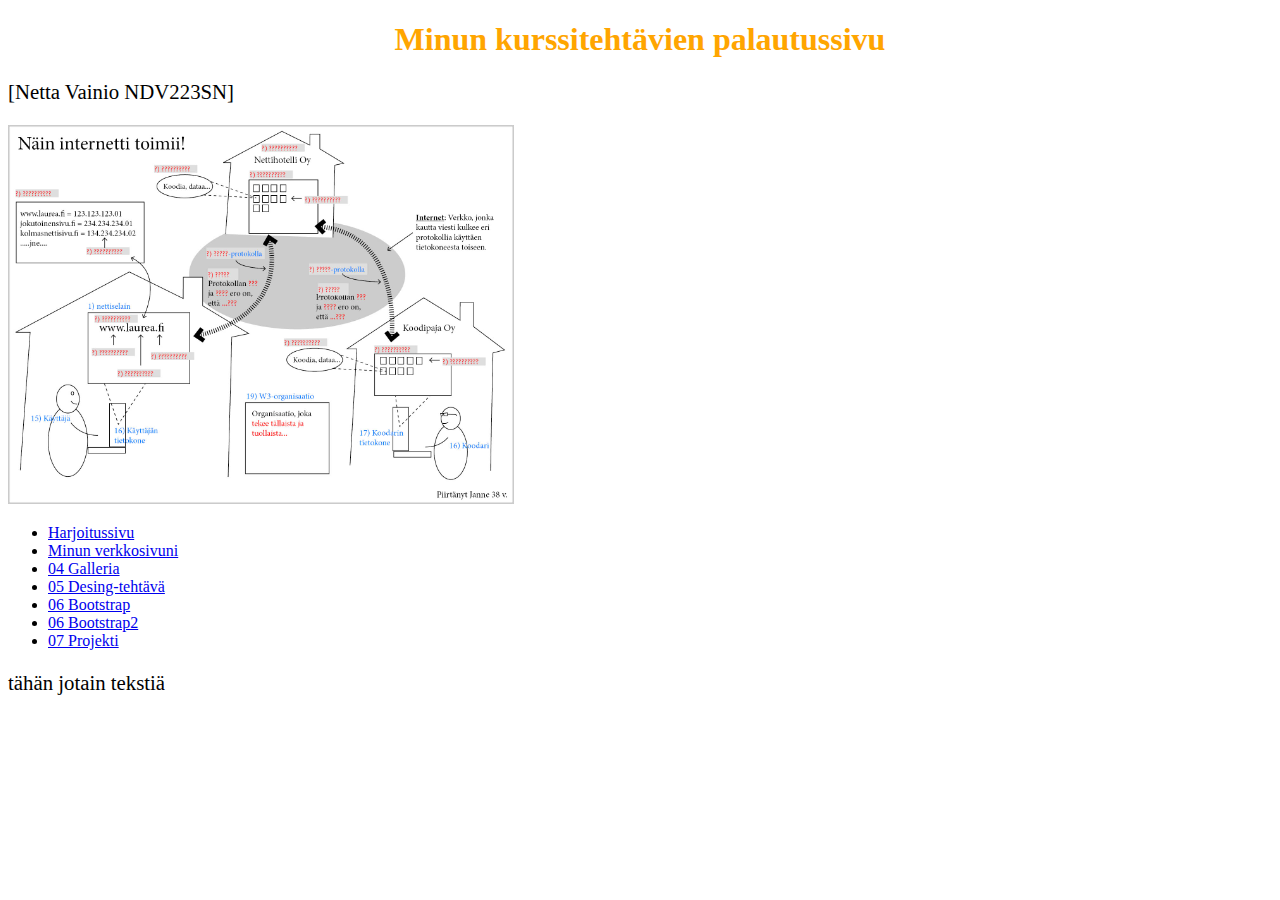
<file: index.html>
<!DOCTYPE html>
<html lang="en">
<head>
    <meta charset="UTF-8">
    <meta name="viewport" content="width=device-width, initial-scale=1.0">
    <link rel="stylesheet" href="style.css">
</head>
<body>
    <h1>Minun kurssitehtävien palautussivu</h1>
    <p>[Netta Vainio NDV223SN]</p>

    <img src="img/internetti-kaavakuvana-1-1.jpg" width="40%" height="40%">

    <ul>
        <!-- Kommentti: HUOMAA, että sinun täytyy itse luoda harjoitus.html-tiedosto, 
        mutta siinä ei tarvitse vielä lukea mitään. Jos tiedostoa ei ole seuraa virheilmoitus (=väärin). 
        Kun luot tyhjän tiedoston, linkkiä klikkaamalla päädyt vain tyhjälle valkoiselle sivulle (=oikein).-->
        <li><a href="harjoitus.html">Harjoitussivu</a></li> 
        
        <li><a href="Omatverkkosivut/index.html">Minun verkkosivuni</a></li>
        <li><a href="galleria/index.html">04 Galleria</a></li>
        <li><a href="desing-tehtava-versio-2/index.html" >05 Desing-tehtävä</a></li>
        <li><a href="Bootstrap ja projekti/index.html">06 Bootstrap</a></li>
        <li><a href="Projekti/bootstrap/index.html">06 Bootstrap2</a></li>
        <li><a href="Projekti/index.html">07 Projekti</a></li>
        
    </ul>

    <p>tähän jotain tekstiä</p>
</body>
</html>
</file>
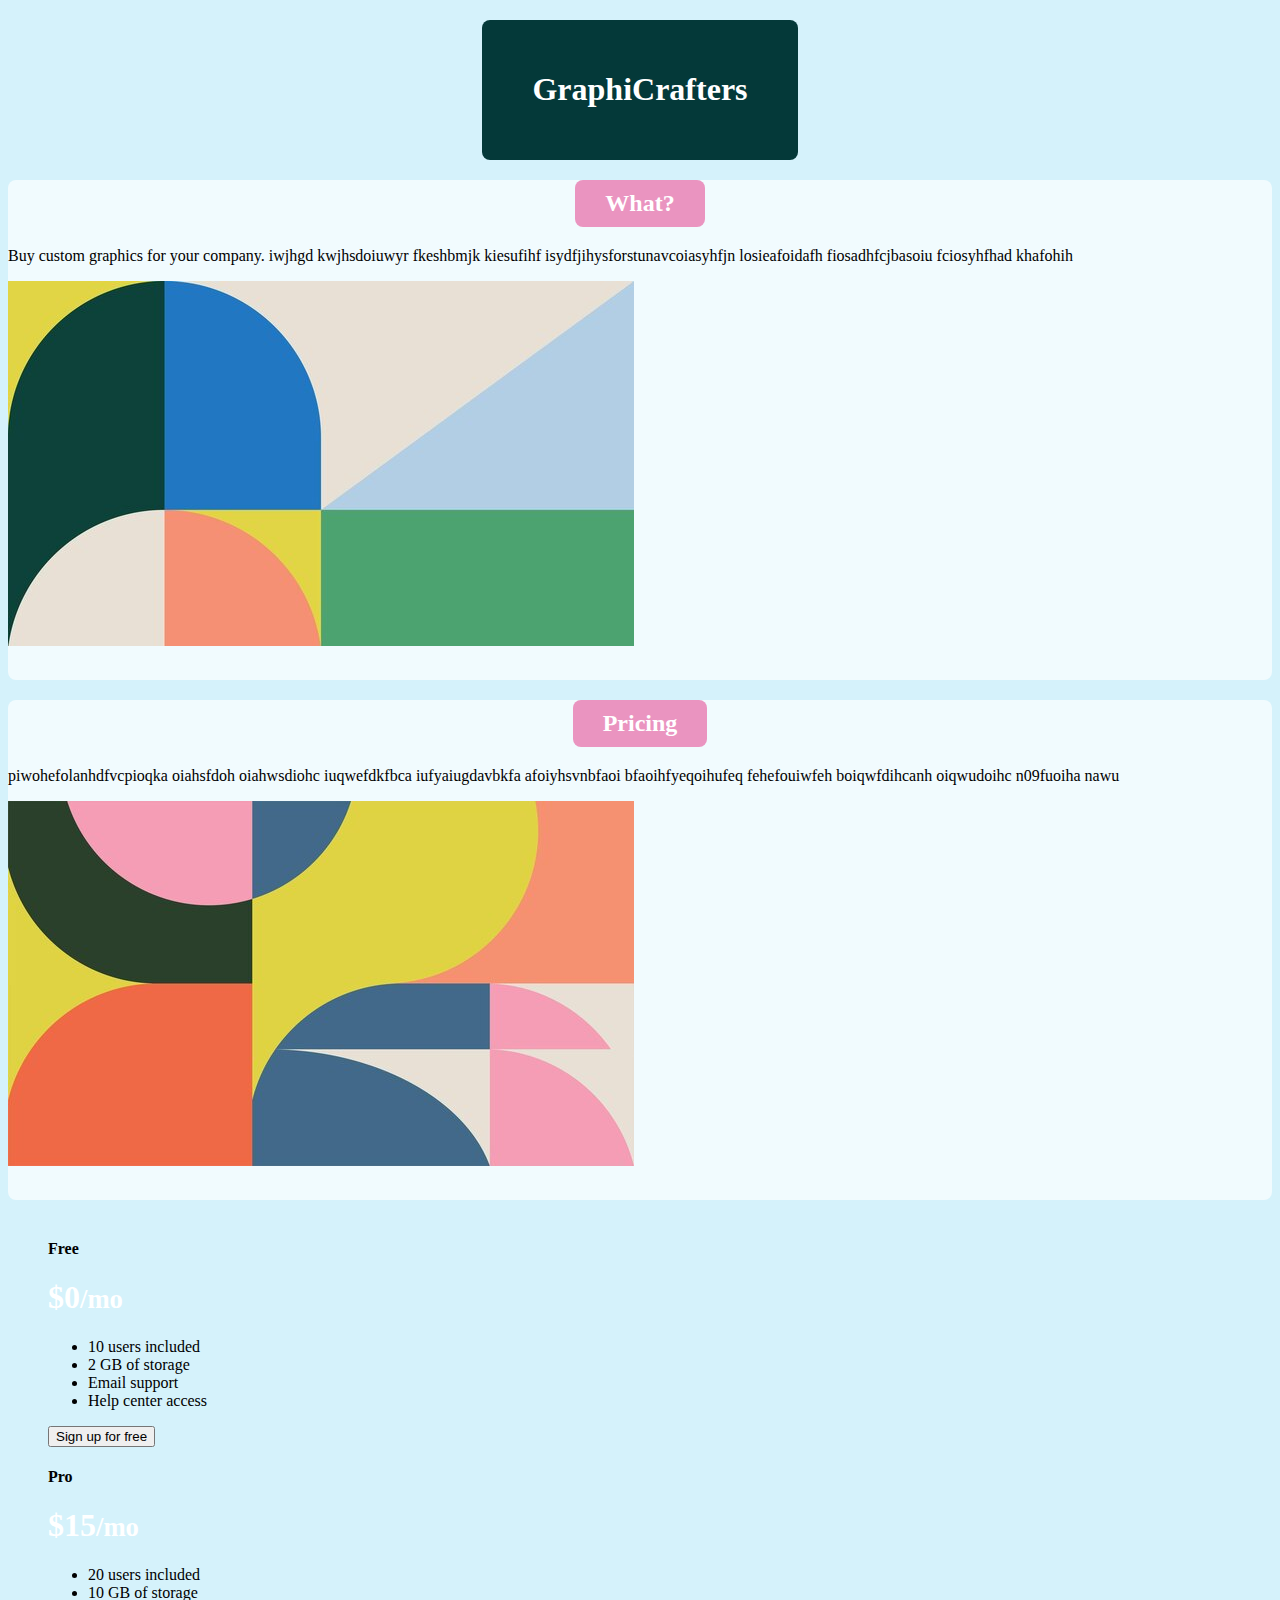
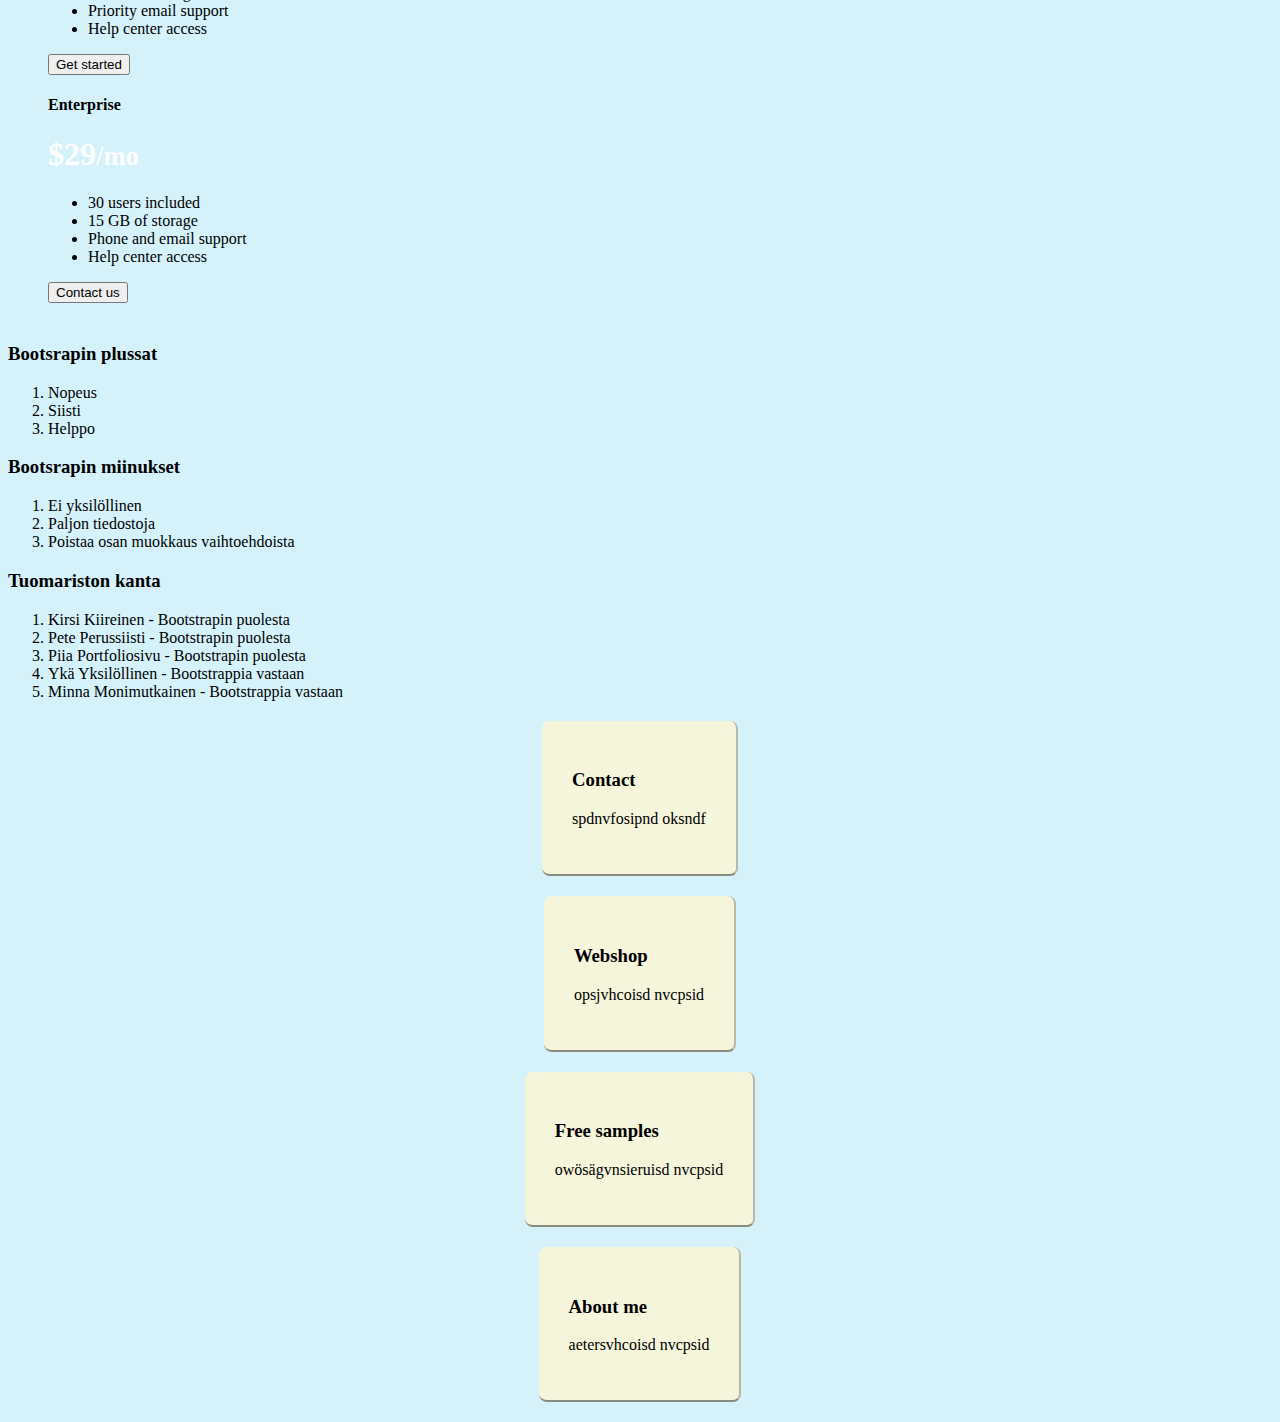
<file: Bootstrap ja projekti/index.html>
<!doctype html>
<html lang="en">
  <head>
    <meta charset="utf-8">
    <meta name="viewport" content="width=device-width, initial-scale=1">
    <title>Bootstrap demo</title>
    <link href="https://cdn.jsdelivr.net/npm/bootstrap@5.3.2/dist/css/bootstrap.min.css" rel="stylesheet" integrity="sha384-T3c6CoIi6uLrA9TneNEoa7RxnatzjcDSCmG1MXxSR1GAsXEV/Dwwykc2MPK8M2HN" crossorigin="anonymous">
 
    <link rel="stylesheet"  href="Style.css">


    </head>

  <body>

    

    <div class="container">



            <div class="row">
            <div class="col-md-12">

        <header>
            <h1>GraphiCrafters</h1>
        </header>
    </div>
        <main>


            
            <div class="row">
            <div class="col-md-6">
                <h2>What?</h2>
                <p>Buy custom graphics for your company. iwjhgd kwjhsdoiuwyr fkeshbmjk kiesufihf isydfjihysforstunavcoiasyhfjn losieafoidafh fiosadhfcjbasoiu fciosyhfhad khafohih</p>
                <img src="simple-with-vintage-colors-shapes-geometric-vector-background-design_475148-1680.jpg" alt="">
            </div>
        
            <div class="col-md-6">
                <h2> Pricing</h2>
                <p>piwohefolanhdfvcpioqka oiahsfdoh oiahwsdiohc iuqwefdkfbca iufyaiugdavbkfa afoiyhsvnbfaoi bfaoihfyeqoihufeq fehefouiwfeh boiqwfdihcanh oiqwudoihc n09fuoiha nawu</p>
                <img src="simple2-with-vintage-colors-shapes-geometric-vector-background-design_475148-1138.jpg" alt="">
            </div>
        </div>
        
        <!-- TÄSTÄ ALKAA HINNASTOT -->

        <div class="hinnasto row row-cols-1 row-cols-md-3 mb-3 text-center">
            <div class="col">
              <div class="card mb-4 rounded-3 shadow-sm">
                <div class="card-header py-3">
                  <h4 class="my-0 fw-normal">Free</h4>
                </div>
                <div class="card-body">
                  <h1 class="card-title pricing-card-title">$0<small class="text-muted fw-light">/mo</small></h1>
                  <ul class="list-unstyled mt-3 mb-4">
                    <li>10 users included</li>
                    <li>2 GB of storage</li>
                    <li>Email support</li>
                    <li>Help center access</li>
                  </ul>
                  <button type="button" class="w-100 btn btn-lg btn-outline-primary">Sign up for free</button>
                </div>
              </div>
            </div>
            <div class="col">
              <div class="card mb-4 rounded-3 shadow-sm">
                <div class="card-header py-3">
                  <h4 class="my-0 fw-normal">Pro</h4>
                </div>
                <div class="card-body">
                  <h1 class="card-title pricing-card-title">$15<small class="text-muted fw-light">/mo</small></h1>
                  <ul class="list-unstyled mt-3 mb-4">
                    <li>20 users included</li>
                    <li>10 GB of storage</li>
                    <li>Priority email support</li>
                    <li>Help center access</li>
                  </ul>
                  <button type="button" class="w-100 btn btn-lg btn-primary">Get started</button>
                </div>
              </div>
            </div>
            <div class="col">
              <div class="card mb-4 rounded-3 shadow-sm border-primary">
                <div class="card-header py-3 text-white bg-primary border-primary">
                  <h4 class="my-0 fw-normal">Enterprise</h4>
                </div>
                <div class="card-body">
                  <h1 class="card-title pricing-card-title">$29<small class="text-muted fw-light">/mo</small></h1>
                  <ul class="list-unstyled mt-3 mb-4">
                    <li>30 users included</li>
                    <li>15 GB of storage</li>
                    <li>Phone and email support</li>
                    <li>Help center access</li>
                  </ul>
                  <button type="button" class="w-100 btn btn-lg btn-primary">Contact us</button>
                </div>
              </div>
            </div>
          </div>
        <!-- HINNASTOT LOPPUU -->

    <div class="row">
        <div class="col-md-4">
            <h3> Bootsrapin plussat</h3>
            <ol>
                <li>Nopeus</li>
                <li>Siisti</li>
                <li>Helppo</li>
              </ol>
        </div>

        <div class="col-md-4">
            <h3> Bootsrapin miinukset</h3>
            <ol>
                <li>Ei yksilöllinen</li>
                <li>Paljon tiedostoja</li>
                <li>Poistaa osan muokkaus vaihtoehdoista</li>
              </ol>
        </div>

        <div class="col-md-4">
            <h3>Tuomariston kanta</h3>

            <ol>
                <li>Kirsi Kiireinen - Bootstrapin puolesta</li>
                <li>Pete Perussiisti - Bootstrapin puolesta </li>
                <li>Piia Portfoliosivu - Bootstrapin puolesta </li>
                <li>Ykä Yksilöllinen - Bootstrappia vastaan</li>
                <li>Minna Monimutkainen  - Bootstrappia vastaan</li>
            </ol>
        </div>
    </div>
<nav>
    <div class="row">
        <div class="col-md-3">
            <h3>Contact</h3>
            <p>spdnvfosipnd oksndf</p>
        </div>
        <div class="col-md-3">
            <h3>Webshop</h3>
            <p>opsjvhcoisd nvcpsid</p>
        </div>
        <div class="col-md-3">
            <h3>Free samples</h3>
            <p>owösägvnsieruisd nvcpsid</p>
        </div>
        <div class="col-md-3">
            <h3> About me</h3>
            <p>aetersvhcoisd nvcpsid</p>
        </div>

    </div>
</nav>
</main>
    <script src="https://cdn.jsdelivr.net/npm/bootstrap@5.3.2/dist/js/bootstrap.bundle.min.js" integrity="sha384-C6RzsynM9kWDrMNeT87bh95OGNyZPhcTNXj1NW7RuBCsyN/o0jlpcV8Qyq46cDfL" crossorigin="anonymous"></script>
  
</div>
</body>
</html>
</file>
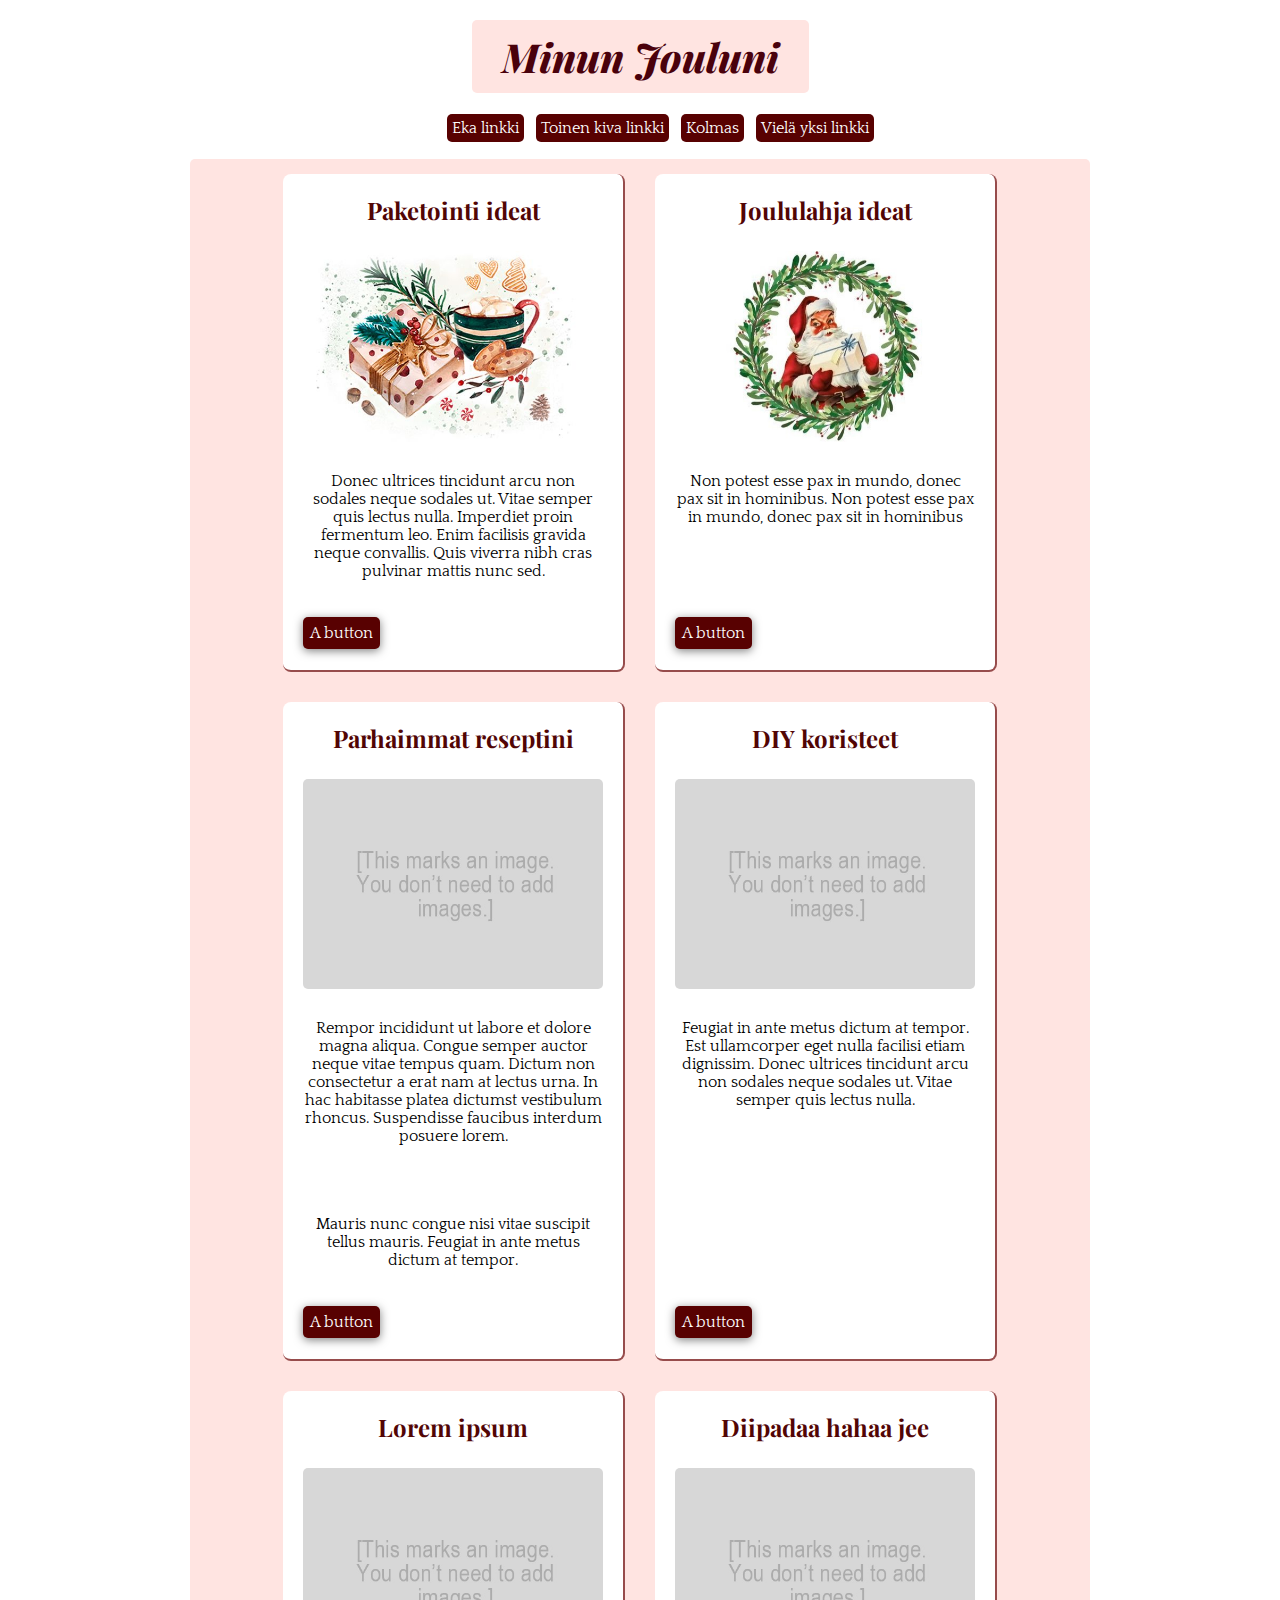
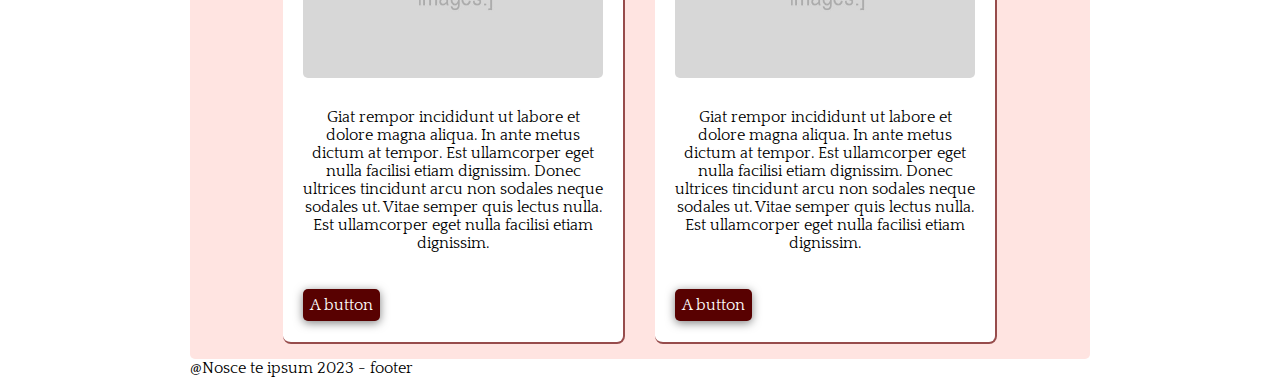
<file: desing-tehtava-versio-2/index.html>
<!doctype html>
<html class="no-js" lang="">
    <head>
        <meta charset="utf-8">
        <meta http-equiv="X-UA-Compatible" content="IE=edge,chrome=1">
        <title>My app view</title>
        <meta name="description" content="">
        <meta name="viewport" content="width=device-width, initial-scale=1">
		<link rel="stylesheet" type="text/css" href="style.css">

		<link rel="preconnect" href="https://fonts.googleapis.com">
<link rel="preconnect" href="https://fonts.gstatic.com" crossorigin>
<link href="https://fonts.googleapis.com/css2?family=Playfair+Display:ital,wght@0,400;1,800&family=Quattrocento&display=swap" rel="stylesheet">

    </head>
    <body>




		<!-- HTML KOODIA EI TARVITSE MUOKATA! -->
		<!-- (Paitsi fontit lisätään head-tagin sisälle.) -->
		
		<!-- Älä poista mitään elementtejä!! 
		Tekstit ovat tarkoituksella eri mittaisia. 
		Älä muokkaa tekstien pituuksia tai poista valikosta kohtia.
		Otsikot, valikkotekstit ja kuvat voi 
		halutessasi vaihtaa, mutta ei pakko. -->

	
			<header>
				<h1>Minun Jouluni</h1>
			
				<nav>
					<ul id="main-menu">
						<li><a href="">Eka linkki</a></li>
						<li><a href="">Toinen kiva linkki</a></li>
						<li><a href="">Kolmas</a></li>
						<li><a href="">Vielä yksi linkki</a></li>
					</ul>
				</nav>
			</header>

			<main>
				<article>
					<h2>Paketointi ideat</h2>
					<img src="joulu1.jpg" class="article-image"/>
					<p>Donec ultrices tincidunt arcu non sodales neque sodales ut. Vitae semper quis lectus nulla. Imperdiet proin fermentum leo. Enim facilisis gravida neque convallis. Quis viverra nibh cras pulvinar mattis nunc sed. </p>
					<a class="button">A button</a>
				</article>
				<article>
					<h2>Joululahja ideat</h2>
					<img src="joulu2.jpg" class="article-image"/>
					<p>Non potest esse pax in mundo, donec pax sit in hominibus. Non potest esse pax in mundo, donec pax sit in hominibus </p>
					<a class="button">A button</a>
				</article>
				<article>
					<h2>Parhaimmat reseptini</h2>
					<img src="image.jpg" class="article-image"/>
					<p>Rempor incididunt ut labore et dolore magna aliqua. Congue semper auctor neque vitae tempus quam. Dictum non consectetur a erat nam at lectus urna. In hac habitasse platea dictumst vestibulum rhoncus. Suspendisse faucibus interdum posuere lorem. </p><p>Mauris nunc congue nisi vitae suscipit tellus mauris. Feugiat in ante metus dictum at tempor.</p>
					<a class="button">A button</a>
				</article>
				<article>
					<h2>DIY koristeet</h2>
					<img src="image.jpg" class="article-image"/>
					<p>Feugiat in ante metus dictum at tempor. Est ullamcorper eget nulla facilisi etiam dignissim. Donec ultrices tincidunt arcu non sodales neque sodales ut. Vitae semper quis lectus nulla. </p>
					<a class="button">A button</a>
				</article>
				<article>
					<h2>Lorem ipsum</h2>
					<img src="image.jpg" class="article-image"/>
					<p>Giat rempor incididunt ut labore et dolore magna aliqua. In ante metus dictum at tempor. Est ullamcorper eget nulla facilisi etiam dignissim. Donec ultrices tincidunt arcu non sodales neque sodales ut. Vitae semper quis lectus nulla.  Est ullamcorper eget nulla facilisi etiam dignissim.</p>
					<a class="button">A button</a>
				</article>
				<article>
					<h2>Diipadaa hahaa jee</h2>
					<img src="image.jpg" class="article-image"/>
					<p>Giat rempor incididunt ut labore et dolore magna aliqua. In ante metus dictum at tempor. Est ullamcorper eget nulla facilisi etiam dignissim. Donec ultrices tincidunt arcu non sodales neque sodales ut. Vitae semper quis lectus nulla.  Est ullamcorper eget nulla facilisi etiam dignissim.</p>
					<a class="button">A button</a>
				</article>
			
			</main>		
			<footer>@Nosce te ipsum 2023 - footer</footer>

				
    </body>
</html>
</file>
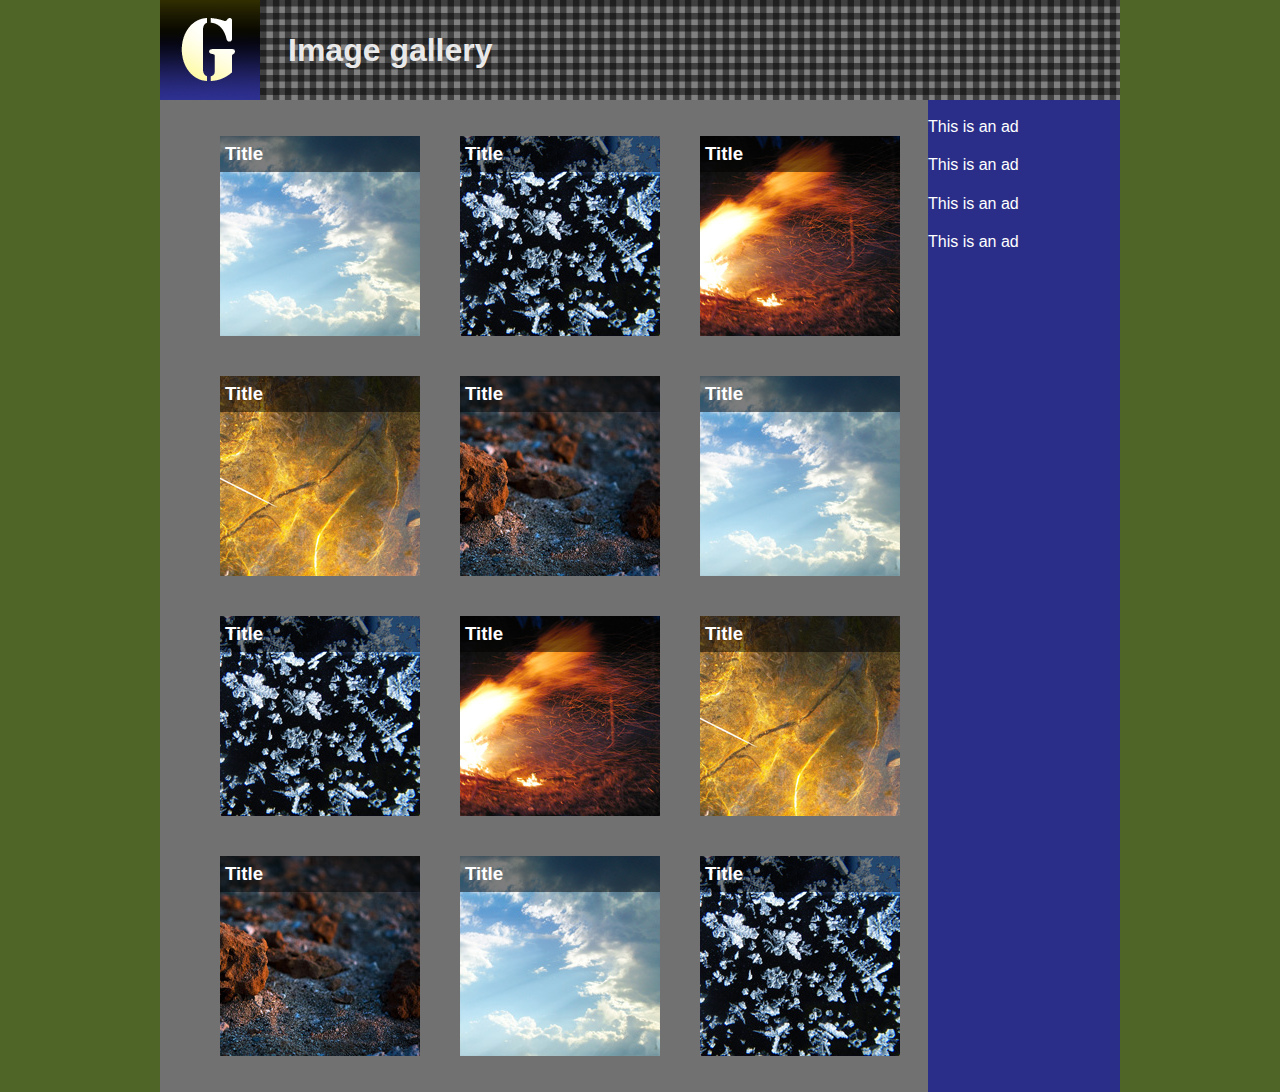
<file: galleria/index.html>
<!doctype html>
<html class="no-js" lang="">
    <head>
        <meta charset="utf-8">
        <meta http-equiv="X-UA-Compatible" content="IE=edge,chrome=1">
        <title></title>
        <meta name="description" content="">
        <meta name="viewport" content="width=device-width, initial-scale=1">
        <link rel="apple-touch-icon" href="apple-touch-icon.png">

        <link rel="stylesheet" href="css/normalize.min.css">
        <link rel="stylesheet" href="css/main.css">

        <script src="js/vendor/modernizr-2.8.3.min.js"></script>
    </head>
    <body class="secondary-color">
        <header>
            <img src="img/logo.jpg" alt="logo">
            <h1>Image gallery</h1>
        </header>

        <main class="primary-color">
            <ul>
                <li>
                    <figure>
                        <img src="img/thumbs/1.jpg">
                        <figcaption>
                            <h3>Title</h3>
                        </figcaption>
                    </figure>
                </li>
                <li>
                    <figure>
                        <img src="img/thumbs/2.jpg">
                        <figcaption>
                            <h3>Title</h3>
                        </figcaption>
                    </figure>
                </li>
                <li>
                    <figure>
                        <img src="img/thumbs/3.jpg">
                        <figcaption>
                            <h3>Title</h3>
                        </figcaption>
                    </figure>
                </li>
                <li>
                    <figure>
                        <img src="img/thumbs/4.jpg">
                        <figcaption>
                            <h3>Title</h3>
                        </figcaption>
                    </figure>
                </li>
                <li>
                    <figure>
                        <img src="img/thumbs/5.jpg">
                        <figcaption>
                            <h3>Title</h3>
                        </figcaption>
                    </figure>
                </li>
                <li>
                    <figure>
                        <img src="img/thumbs/1.jpg">
                        <figcaption>
                            <h3>Title</h3>
                        </figcaption>
                    </figure>
                </li>
                <li>
                    <figure>
                        <img src="img/thumbs/2.jpg">
                        <figcaption>
                            <h3>Title</h3>
                        </figcaption>
                    </figure>
                </li>
                <li>
                    <figure>
                        <img src="img/thumbs/3.jpg">
                        <figcaption>
                            <h3>Title</h3>
                        </figcaption>
                    </figure>
                </li>
                <li>
                    <figure>
                        <img src="img/thumbs/4.jpg">
                        <figcaption>
                            <h3>Title</h3>
                        </figcaption>
                    </figure>
                </li>
                <li>
                    <figure>
                        <img src="img/thumbs/5.jpg">
                        <figcaption>
                            <h3>Title</h3>
                        </figcaption>
                    </figure>
                </li>
                <li>
                    <figure>
                        <img src="img/thumbs/1.jpg">
                        <figcaption>
                            <h3>Title</h3>
                        </figcaption>
                    </figure>
                </li>
                <li>
                    <figure>
                        <img src="img/thumbs/2.jpg">
                        <figcaption>
                            <h3>Title</h3>
                        </figcaption>
                    </figure>
                </li>
            </ul>
        </main>
        <aside class="default">
            <p>This is an ad</p>
            <p>This is an ad</p>
            <p>This is an ad</p>
            <p>This is an ad</p>
        </aside>

        <script src="js/main.js"></script>
    </body>
</html>
</file>
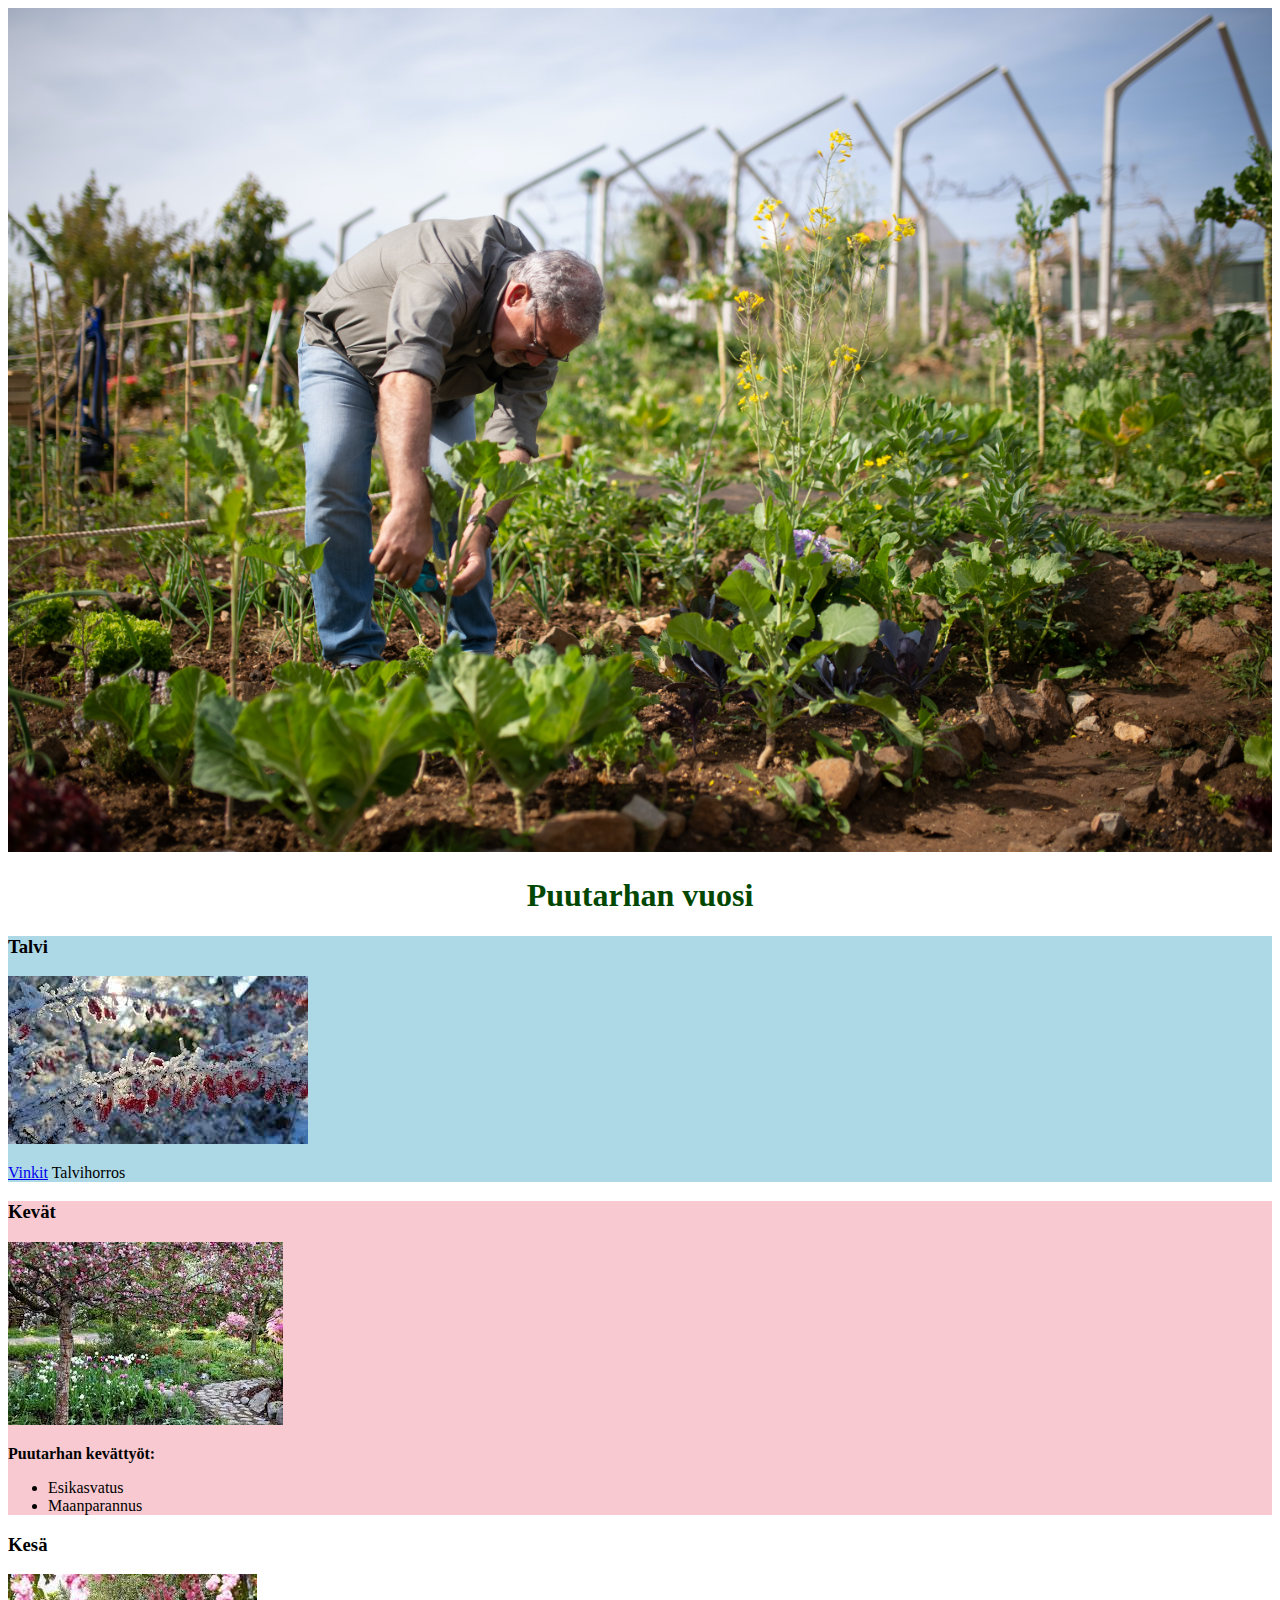
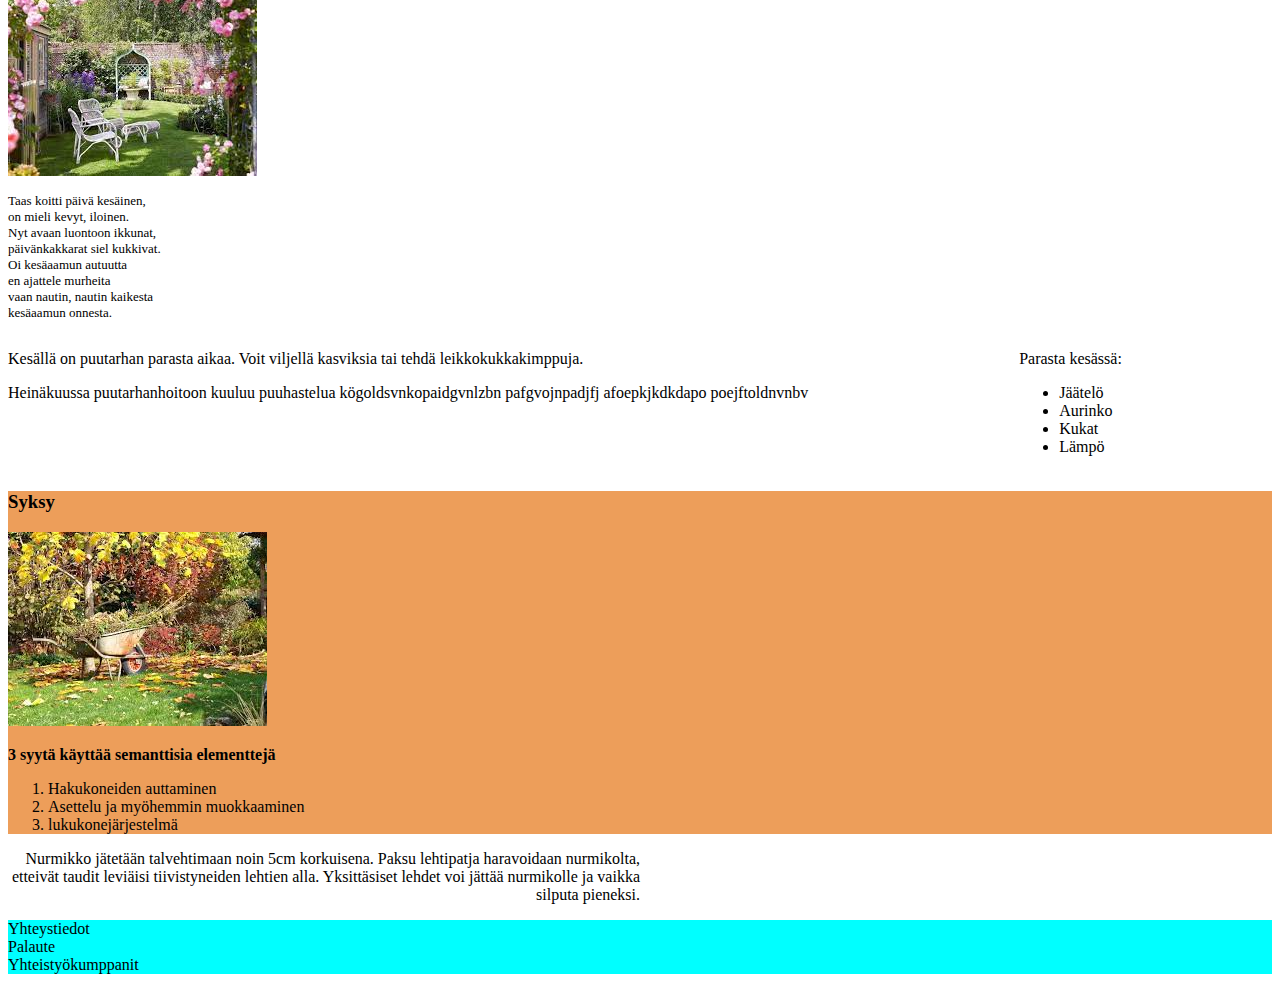
<file: Omatverkkosivut/index.html>
<!DOCTYPE html>
<html lang="en">
<head>
    <meta charset="UTF-8">
    <link rel="stylesheet" href="style.css">

</head>
<body>
    <Header>
<img src="img/pexels-kampus-production-7658823.jpg" width="100%" height="40%">
<h1> Puutarhan vuosi</h1>

<nav>
    
</nav>

</Header>

<div>
<main>
    <article></article>
<h3> Talvi </h3>
<img src="img/talvi.jpg">

<p> <a href="https://www.meillakotona.fi/artikkelit/5-ideaa-talviseen-puutarhaan">Vinkit</a> Talvihorros </p>

</div>
</article>
</body>

<div class="kesäinen">

<h3> Kevät </h3>
<img src="img/kevät.jpg">
<p> <strong>Puutarhan kevättyöt:</strong></p>
<ul>

    <li>Esikasvatus</li>
    <li>Maanparannus</li>
</ul>

</div>

<h3> Kesä </h3>
<img src="img/kesä.jpg">

<div id="kursivoitu">
<p>Taas koitti päivä kesäinen,<br>
    on mieli kevyt, iloinen.<br>
    Nyt avaan luontoon ikkunat, <br>
    päivänkakkarat siel kukkivat.<br>
    Oi kesäaamun autuutta<br>
    en ajattele murheita<br>
    vaan nautin, nautin kaikesta<br>
    kesäaamun onnesta.</p>

</div>

<div id="page-container">

<main>
    <p>Kesällä on puutarhan parasta aikaa. Voit viljellä kasviksia tai tehdä leikkokukkakimppuja.</p>
    <p> Heinäkuussa puutarhanhoitoon kuuluu puuhastelua kögoldsvnkopaidgvnlzbn  pafgvojnpadjfj afoepkjkdkdapo poejftoldnvnbv </p>
</main>

<aside> 
    <p>Parasta kesässä:</p>

    <ul>
        <li>Jäätelö</li>
        <li>Aurinko</li>
        <li>Kukat</li>
        <li>Lämpö</li>
    </ul>
</aside>

</div>

<div class="syssy">

<h3> Syksy </h3>
<img src="img/syksy.jpg">

<p> <strong>3 syytä käyttää semanttisia elementtejä</strong></p>

<ol>
    <li>Hakukoneiden auttaminen</li>
    <li>Asettelu ja myöhemmin muokkaaminen</li>
    <li>lukukonejärjestelmä</li>
</ol>
</div>

<section>
<p>Nurmikko jätetään talvehtimaan noin 5cm korkuisena. Paksu lehtipatja haravoidaan nurmikolta, etteivät taudit leviäisi tiivistyneiden lehtien alla. Yksittäsiset lehdet voi jättää nurmikolle ja vaikka silputa pieneksi.</p>

</section>

<footer>


    Yhteystiedot <br>
    Palaute <br>
    Yhteistyökumppanit <br>
</footer>

</body>
</html>
</file>
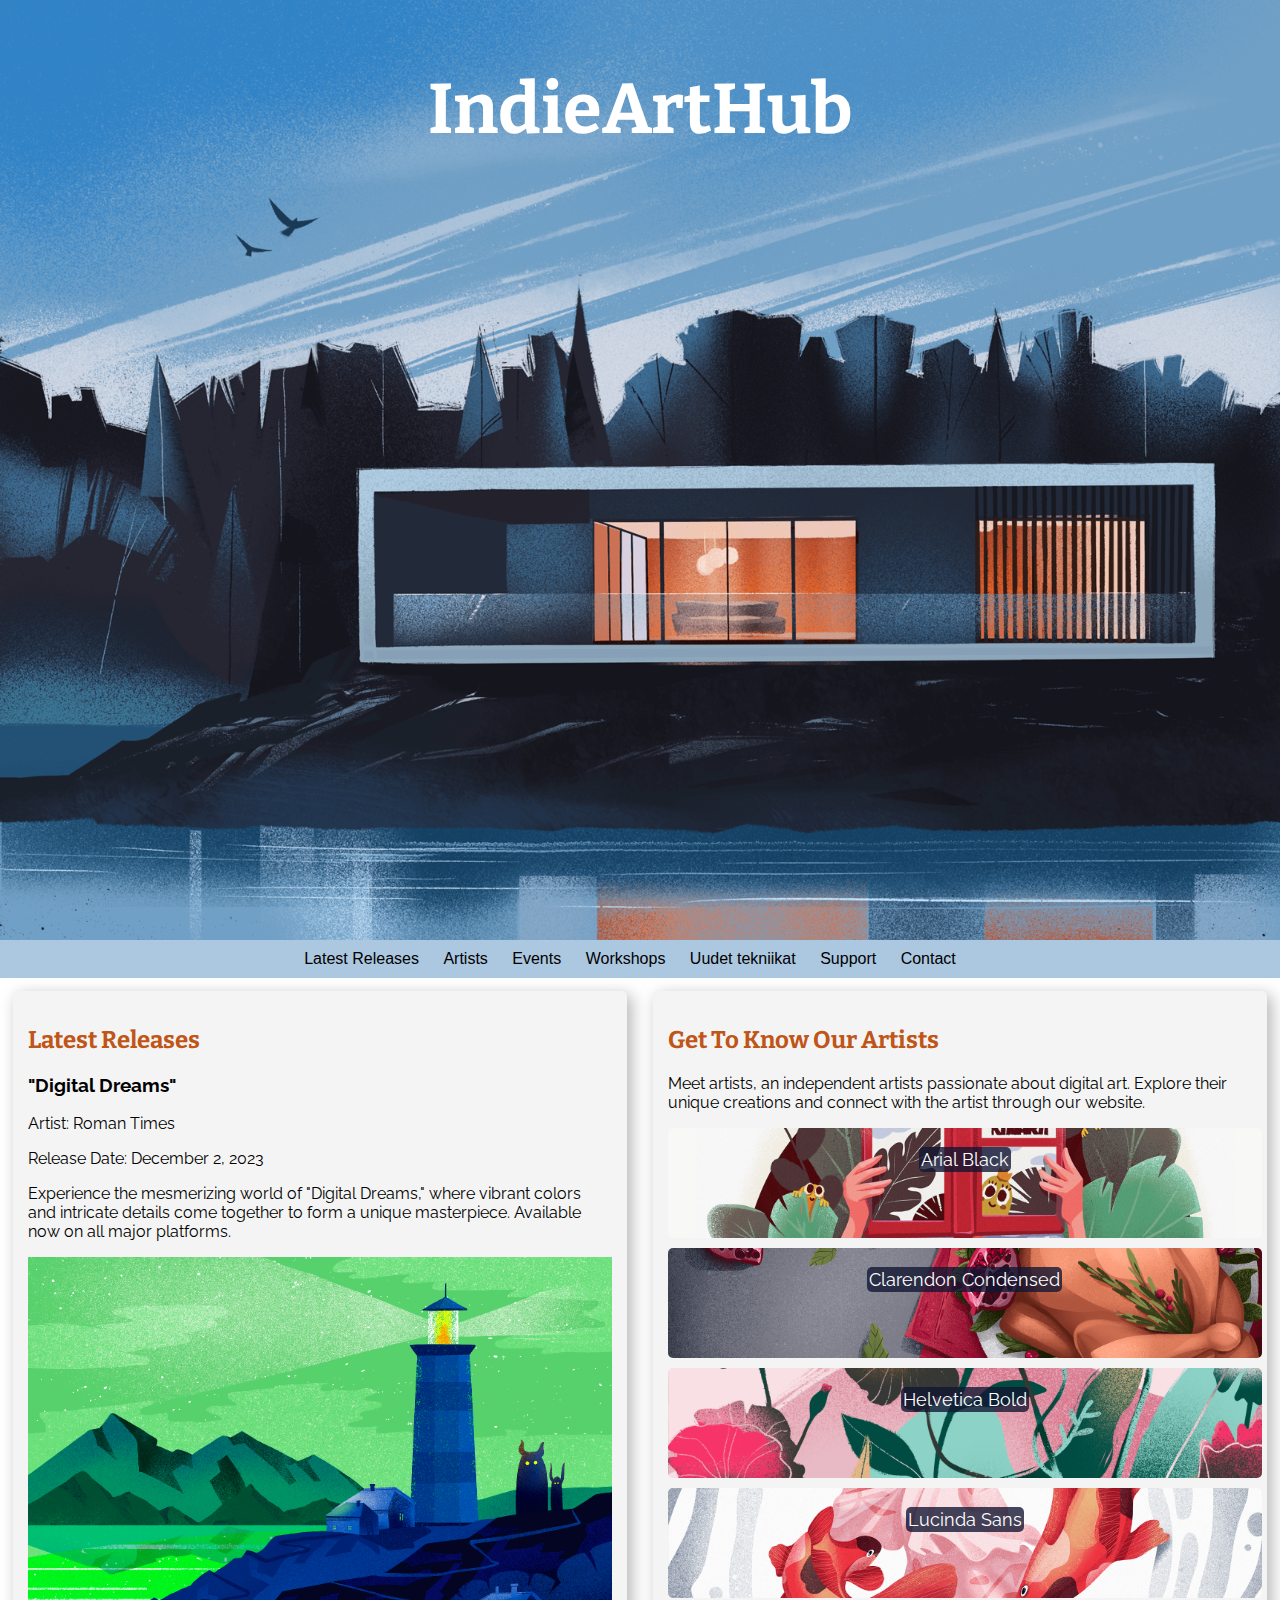
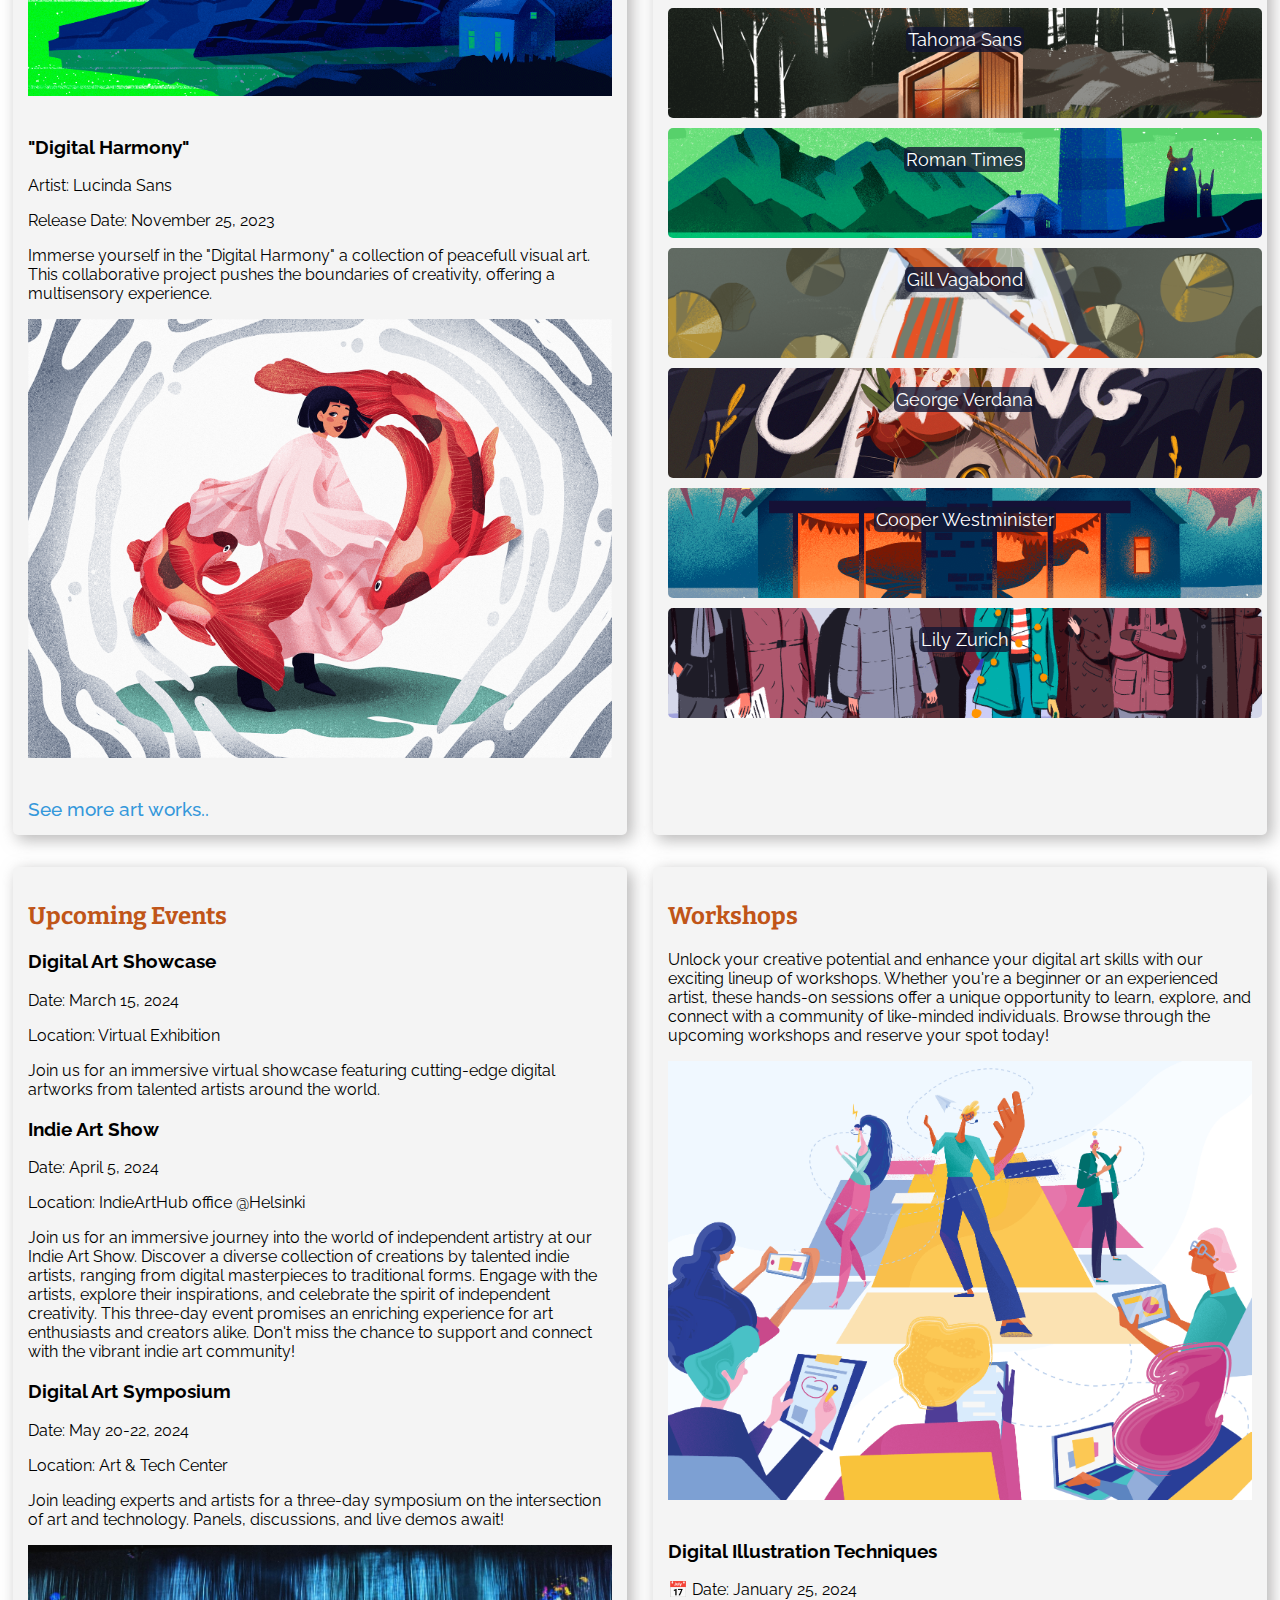
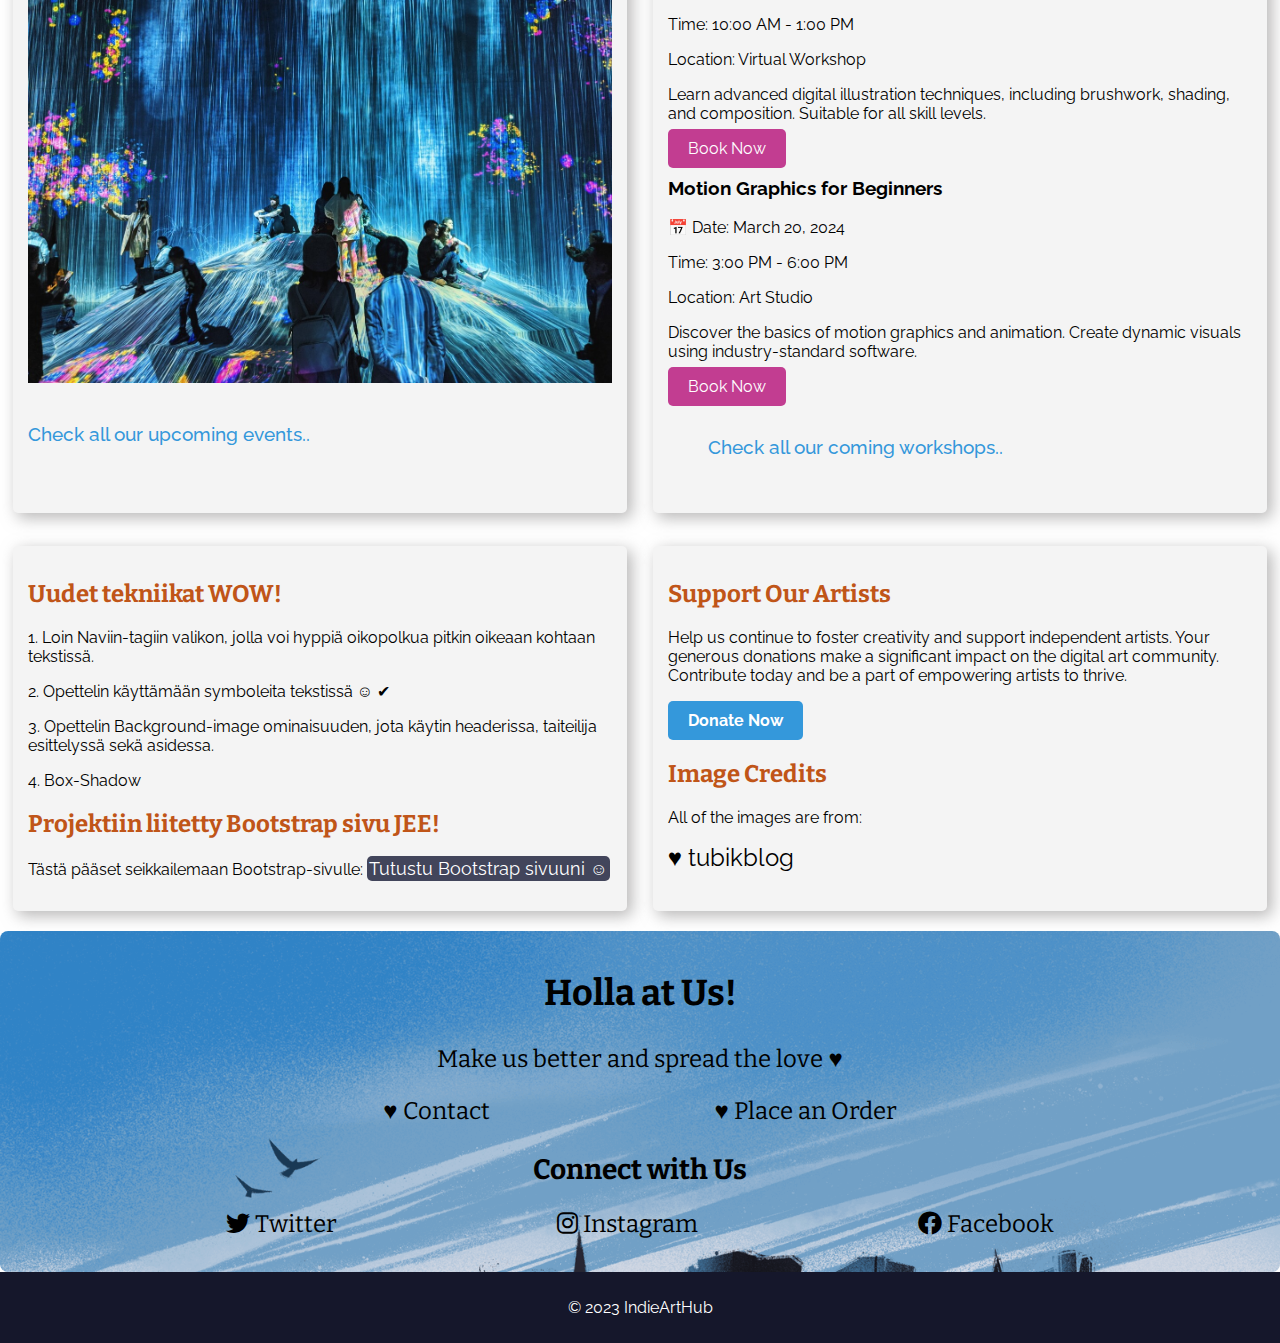
<file: Projekti/index.html>
<!DOCTYPE html>
<html lang="en">
<head>
    <meta charset="UTF-8">
    <meta name="viewport" content="width=device-width, initial-scale=1.0">
    <title>Projekti</title>
    
    <link rel="stylesheet" href="tyyli.css">
    <link rel="stylesheet" href="https://cdnjs.cloudflare.com/ajax/libs/font-awesome/6.0.0/css/all.min.css">

    <link rel="preconnect" href="https://fonts.googleapis.com">
<link rel="preconnect" href="https://fonts.gstatic.com" crossorigin>
<link href="https://fonts.googleapis.com/css2?family=Bitter&family=Raleway&display=swap" rel="stylesheet">

</head>
<body>

<!-- Header Section -->
<header>
    <h1>IndieArtHub</h1>
    
</header>

<!-- Navigation Section -->
<nav>
    <ul>
        <li><a href="#category1">Latest Releases</a></li>
        <li><a href="#category2">Artists</a></li>
        <li><a href="#category3">Events</a></li>
        <li><a href="#category4">Workshops</a></li>
        <li><a href="#category5">Uudet tekniikat</a></li>
        <li><a href="#category6">Support</a></li>
        <li><a href="#contact">Contact</a></li>
        
        
    </ul>
</nav>

<!-- Main Content Section -->
<main>

    <!-- Section 1 -->
    <section id="category1">
        <h2>Latest Releases</h2>
        <!-- Add content, images, and other elements as needed -->

        <div class="release">
            <h3>"Digital Dreams"</h3>
            <p>Artist: Roman Times</p>
            <p>Release Date: December 2, 2023</p>
            <p>Experience the mesmerizing world of "Digital Dreams," where vibrant colors and intricate details come together to form a unique masterpiece. Available now on all major platforms.</p>
        </div>
        <img src="Dreams.png" alt="">

        <div class="release">
            <h3>"Digital Harmony"</h3>
            <p>Artist: Lucinda Sans</p>
            <p>Release Date: November 25, 2023</p>
            <p>Immerse yourself in the "Digital Harmony" a collection of peacefull visual art. This collaborative project pushes the boundaries of creativity, offering a multisensory experience.</p>
        </div>
        <img src="latest.png" alt="Image 1">

        <a class="releaselinkki" href="url">See more art works..</a>
    </section>

    <!-- Section 2 -->
    <section id="category2">
        <h2>Get To Know Our Artists</h2>
        
        
        <p>Meet artists, an independent artists passionate about digital art. Explore their unique creations and connect with the artist through our website.</p>

        <!-- Artist 1 -->
    <div class="artist1">
        
        <p><a href="https://portfolio-artist1.com" target="_blank">Arial Black</a></p>
    </div>

    <!-- Artist 2 -->
    <div class="artist2">
        
        <p><a href="https://portfolio-artist2.com" target="_blank">Clarendon Condensed</a></p>
    </div>

    <!-- Artist 3 -->
    <div class="artist3">
        
        <p><a href="https://portfolio-artist3.com" target="_blank">Helvetica Bold</a></p>
    </div>

    <!-- Artist 4 -->
    <div class="artist4">
        
        <p><a href="https://portfolio-artist4.com" target="_blank">Lucinda Sans</a></p>
    </div>

    <!-- Artist 5 -->
    <div class="artist5">
        
        <p><a href="https://portfolio-artist5.com" target="_blank">Tahoma Sans</a></p>
    </div>

    <!-- Artist 6 -->
    <div class="artist6">    
        
        <p><a href="https://portfolio-artist6.com" target="_blank">Roman Times</a></p>
    </div>

    <!-- Artist 7 -->
    <div class="artist7">    
        
        <p><a href="https://portfolio-artist7.com" target="_blank">Gill Vagabond</a></p>
    </div>

    <!-- Artist 8 -->
    <div class="artist8">    
        
        <p><a href="https://portfolio-artist8.com" target="_blank">George Verdana</a></p>
    </div>


    <!-- Artist 9 -->
    <div class="artist9">    
        
        <p><a href="https://portfolio-artist9.com" target="_blank">Cooper Westminister</a></p>
    </div>

    <!-- Artist 10 -->
    <div class="artist10">    
        
        <p><a href="https://portfolio-artist10.com" target="_blank">Lily Zurich</a></p>
    </div>

    </section>

    <!-- Section 3 -->
    <section id="category3">
        <h2>Upcoming Events</h2>
        <!-- Add content, images, and other elements as needed -->
        <div class="event">
            <h3>Digital Art Showcase</h3>
            <p>Date: March 15, 2024</p>
            <p>Location: Virtual Exhibition</p>
            <p>Join us for an immersive virtual showcase featuring cutting-edge digital artworks from talented artists around the world.</p>
        </div>
    
        <!-- Event 2 -->
        <div class="event">
            <h3>Indie Art Show</h3>
            <p>Date: April 5, 2024</p>
            <p>Location: IndieArtHub office @Helsinki</p>
            <p>Join us for an immersive journey into the world of independent artistry at our Indie Art Show. Discover a diverse collection of creations by talented indie artists, ranging from digital masterpieces to traditional forms. Engage with the artists, explore their inspirations, and celebrate the spirit of independent creativity. This three-day event promises an enriching experience for art enthusiasts and creators alike. Don't miss the chance to support and connect with the vibrant indie art community!</p>
        </div>
    
        <!-- Event 3 -->
        <div class="event">
            <h3>Digital Art Symposium</h3>
            <p>Date: May 20-22, 2024</p>
            <p>Location: Art & Tech Center</p>
            <p>Join leading experts and artists for a three-day symposium on the intersection of art and technology. Panels, discussions, and live demos await!</p>
        </div>
        <img src="event.jpg" alt="event">

        <a class="eventlinkki" href="url">Check all our upcoming events..</a>
    </section>

    <!-- Section 4 -->
    <section id="category4">
        <h2>Workshops</h2>
        <!-- Add content, images, and other elements as needed -->
        <p>Unlock your creative potential and enhance your digital art skills with our exciting lineup of workshops. Whether you're a beginner or an experienced artist, these hands-on sessions offer a unique opportunity to learn, explore, and connect with a community of like-minded individuals. Browse through the upcoming workshops and reserve your spot today!</p>
        <img src="workshop.png" alt="Workshop">
        <!-- Workshop 1 -->
    <div class="workshop">
            <h3>Digital Illustration Techniques</h3>
            <p><span>&#128197;</span> Date: January 25, 2024</p>
            <p>Time: 10:00 AM - 1:00 PM</p>
            <p>Location: Virtual Workshop</p>
            <p>Learn advanced digital illustration techniques, including brushwork, shading, and composition. Suitable for all skill levels.</p>
            <a href="booking-link-1" class="book-button">Book Now</a>
    </div>

         <!-- Workshop 2 -->
    <div class="workshop">
        <h3>Motion Graphics for Beginners</h3>
        <p><span>&#128197;</span> Date: March 20, 2024</p>
        <p>Time: 3:00 PM - 6:00 PM</p>
        <p>Location: Art Studio</p>
        <p>Discover the basics of motion graphics and animation. Create dynamic visuals using industry-standard software.</p>
        <a href="booking-link-1" class="book-button">Book Now</a>
    </div>

    <a class="workshoplinkki" href="url">Check all our coming workshops..</a>

    </section>

    <!-- Section 5 -->
    <section id="category5">
        <h2>Uudet tekniikat WOW!</h2>
        <!-- Add content, images, and other elements as needed -->
        <p>1. Loin Naviin-tagiin valikon, jolla voi hyppiä oikopolkua pitkin oikeaan kohtaan tekstissä.</p>
        <p>2. Opettelin käyttämään symboleita tekstissä &#9786; &#10004;</p>
        <p>3. Opettelin Background-image ominaisuuden, jota käytin headerissa, taiteilija esittelyssä sekä asidessa.</p>
        <p>4. Box-Shadow</p>

        <h2>Projektiin liitetty Bootstrap sivu JEE!</h2>

        <p>Tästä pääset seikkailemaan Bootstrap-sivulle: <a href="bootstrap/index.html"> Tutustu Bootstrap sivuuni &#9786;</a> </p>
    </section>

    <!-- Section 6 -->
    <section id="category6">
        <h2>Support Our Artists</h2>

    <p>Help us continue to foster creativity and support independent artists. Your generous donations make a significant impact on the digital art community. Contribute today and be a part of empowering artists to thrive.</p>

    <!-- Donation Button -->
    <a href="donation-link" class="donate-button">Donate Now</a>

    <h2>Image Credits</h2>
    <p>All of the images are from:</p>
    <a id="credit" href="https://blog.tubikstudio.com/digital-art-illustrations/">&hearts; tubikblog</a>
    </section>

</main>

<!-- Sidebar Section -->
<aside id="contact">
    <h2>Holla at Us!</h2>
    <!-- Add sidebar content, links, and other elements as needed -->
    <p>Make us better and spread the love &hearts;</p>
    <a href=" tähän joku linkki ">&hearts; Contact</a>
    <a href="#sidebar-link2">&hearts; Place an Order</a>

    <div class="social-media-links">
        <h3>Connect with Us</h3>
        <ul>
            <li><a href="https://twitter.com/" target="_blank"><i class="fab fa-twitter"></i> Twitter</a></li>
            <li><a href="https://www.instagram.com/" target="_blank"><i class="fab fa-instagram"></i> Instagram</a></li>
            <li><a href="https://www.facebook.com/" target="_blank"><i class="fab fa-facebook"></i> Facebook</a></li>
            <!-- Add more social media links as needed -->
        </ul>
    </div>
</aside>

<!-- Footer Section -->
<footer>

    
    <p>&copy; 2023 IndieArtHub</p>
</footer>

</body>
</html>
</file>
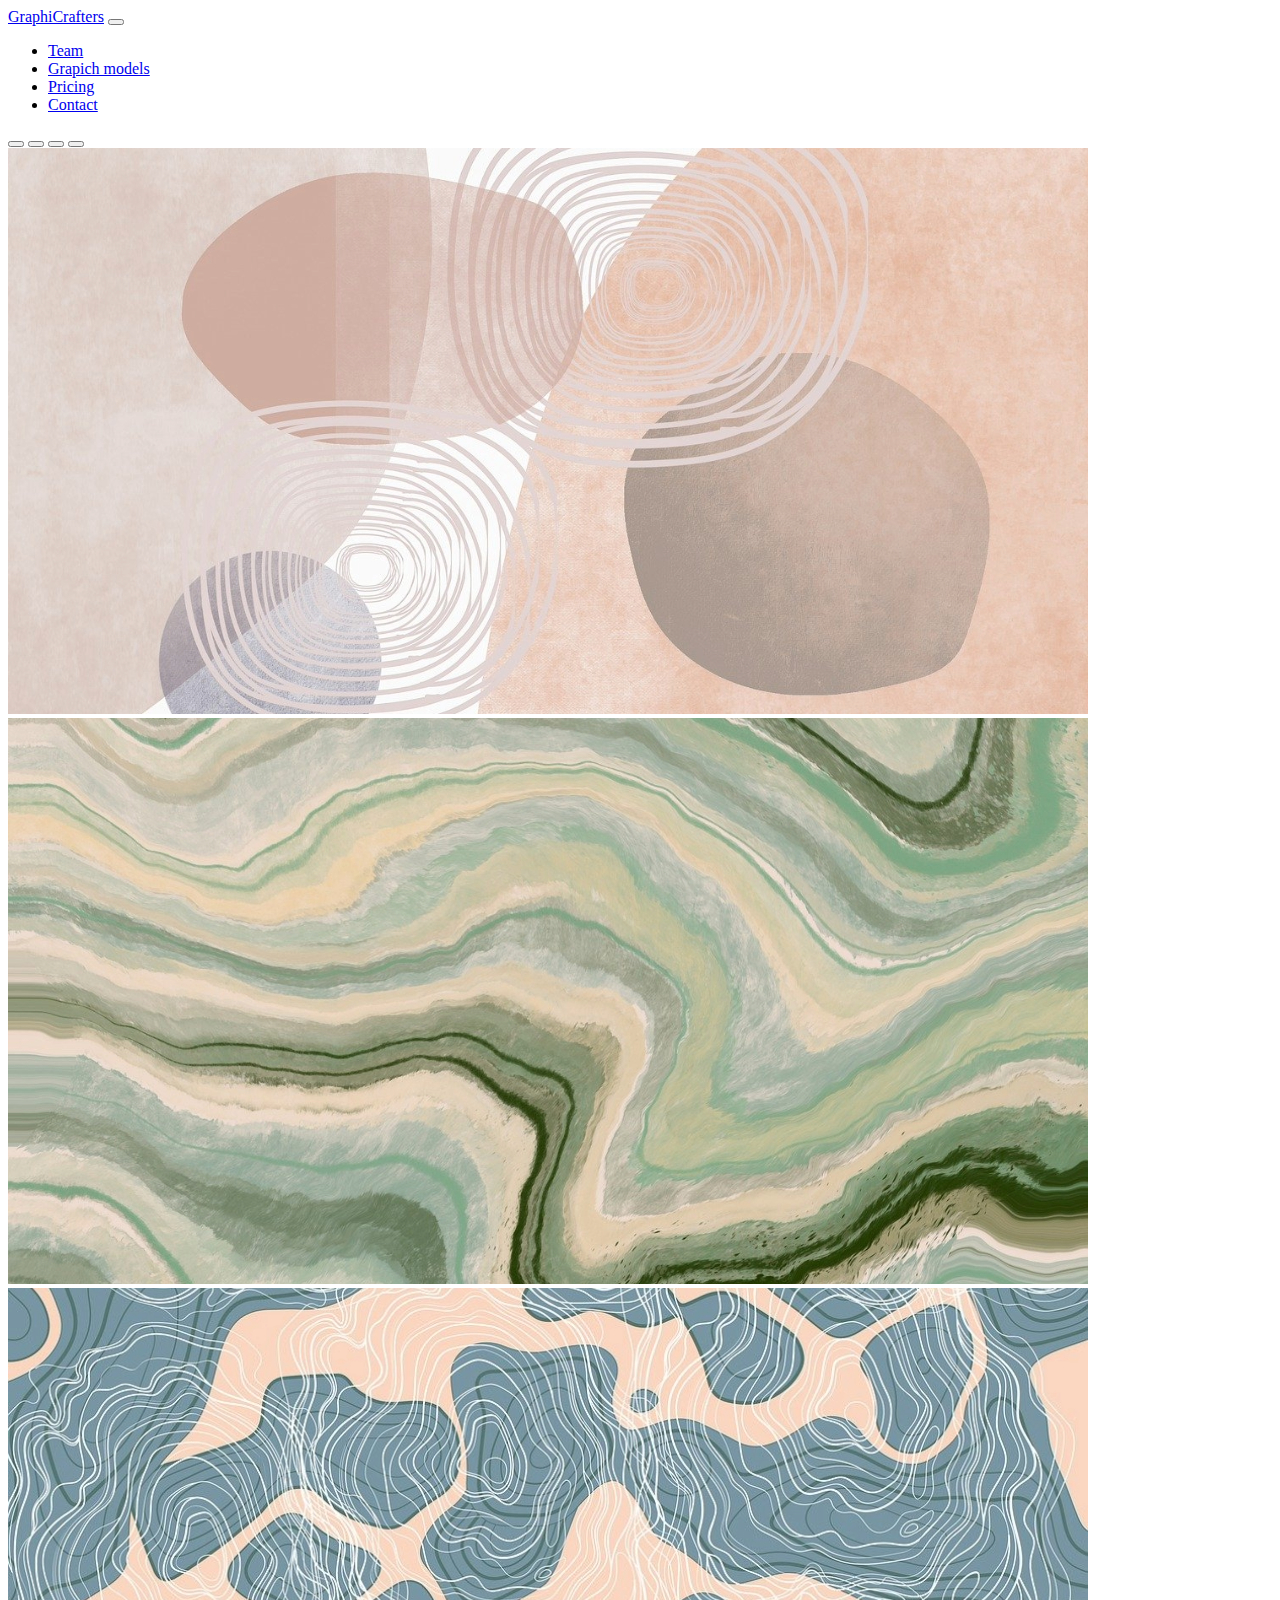
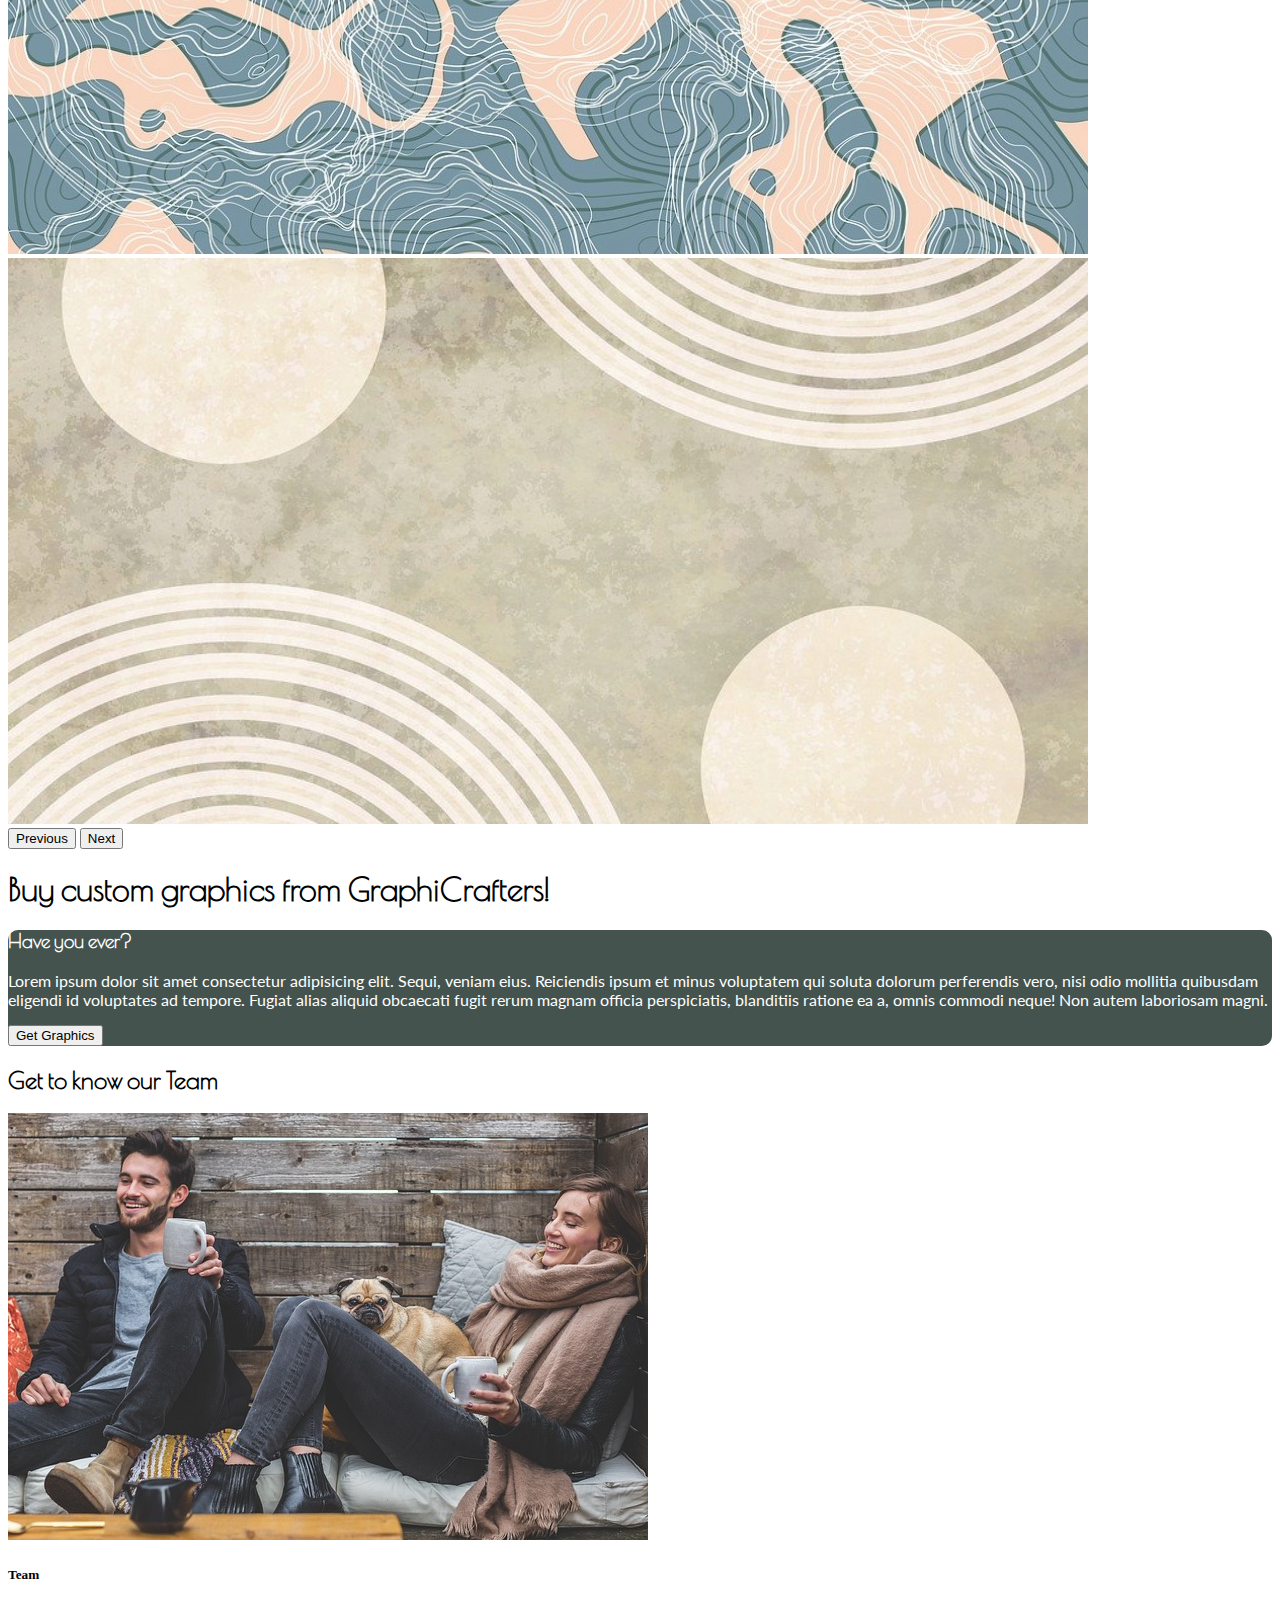
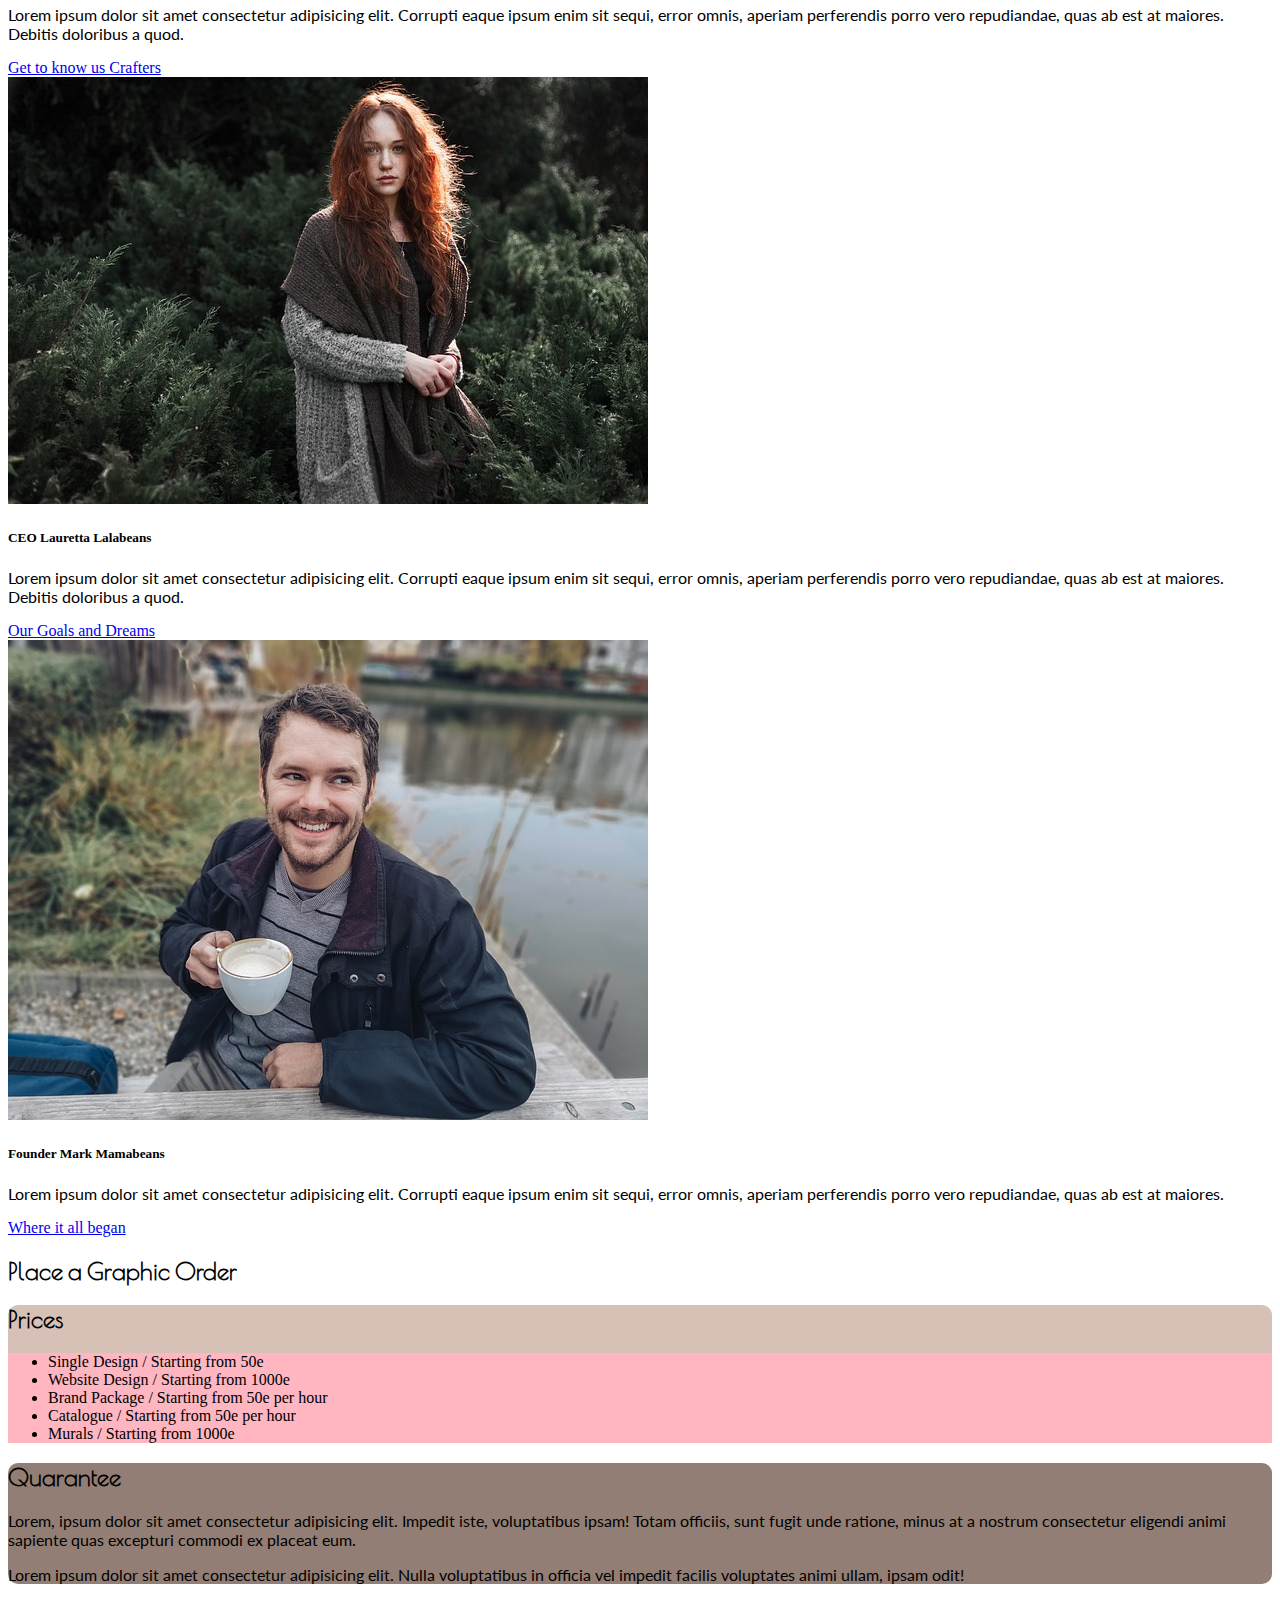
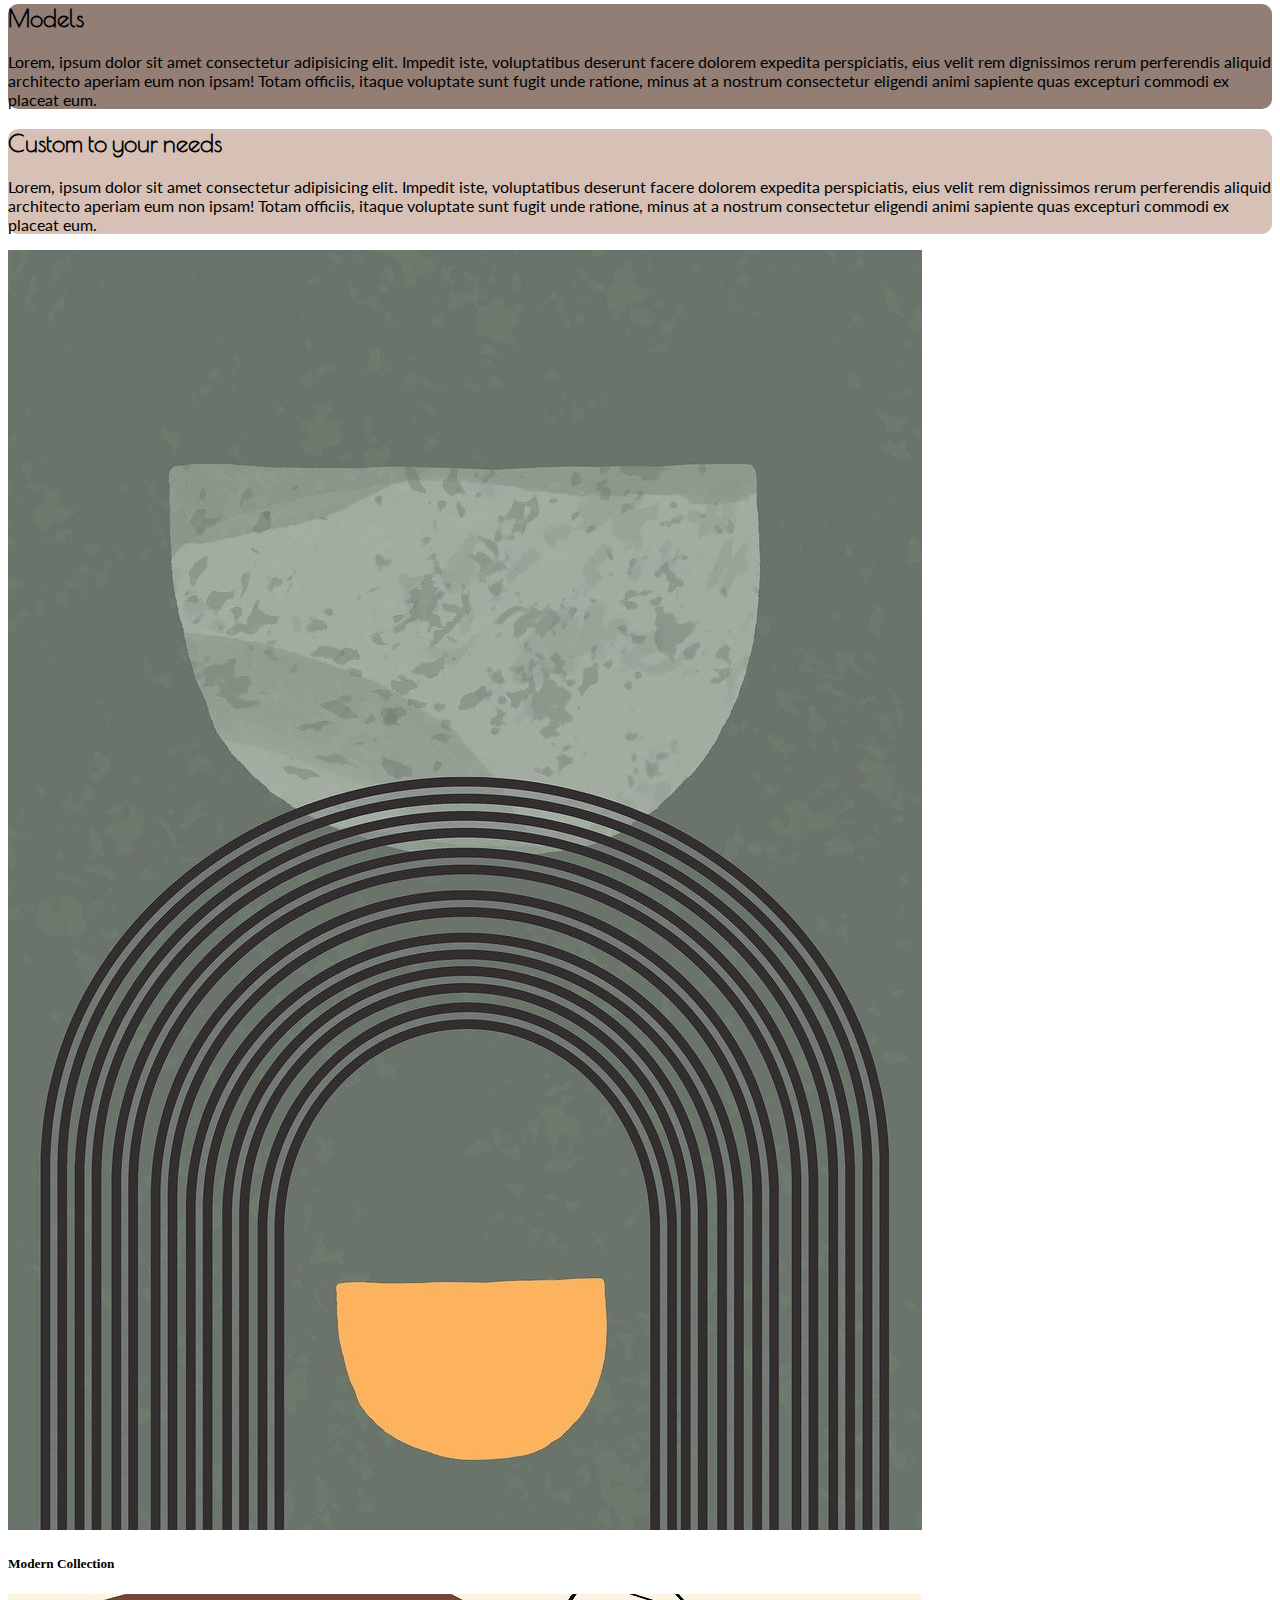
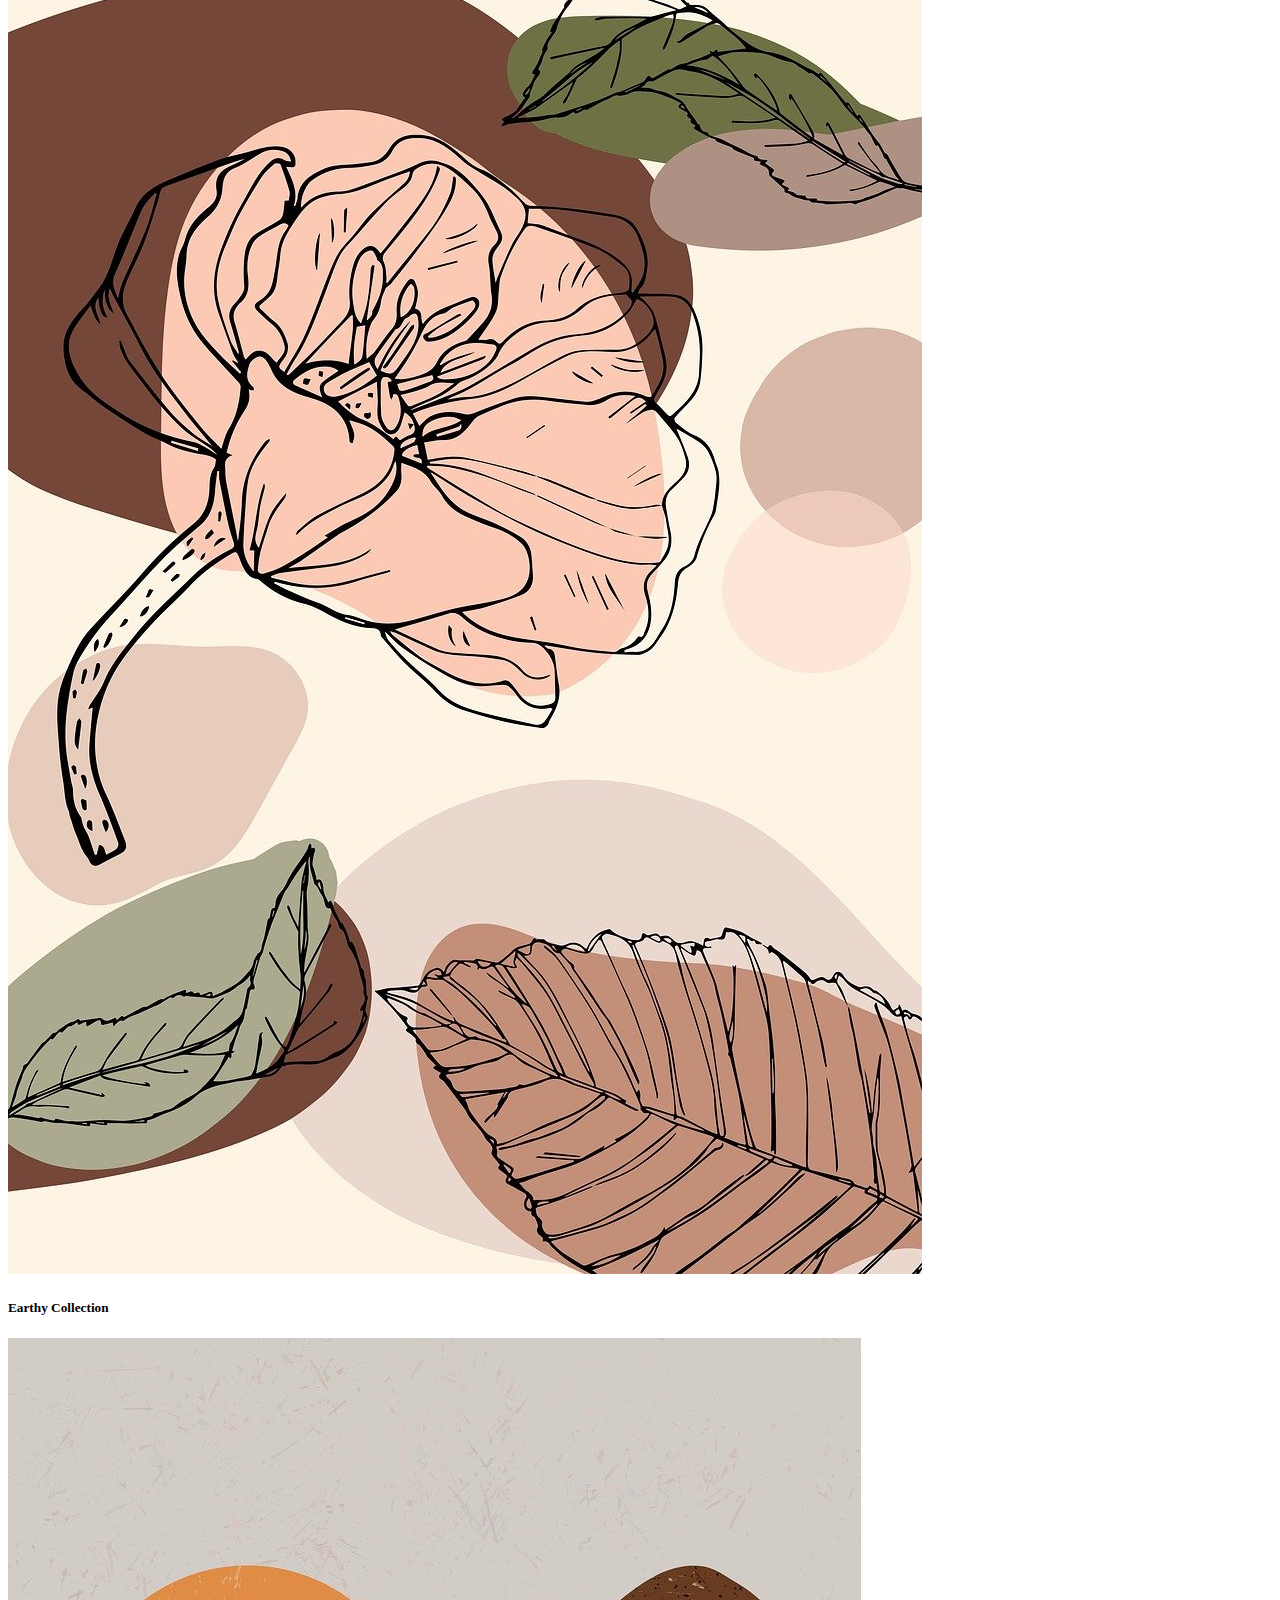
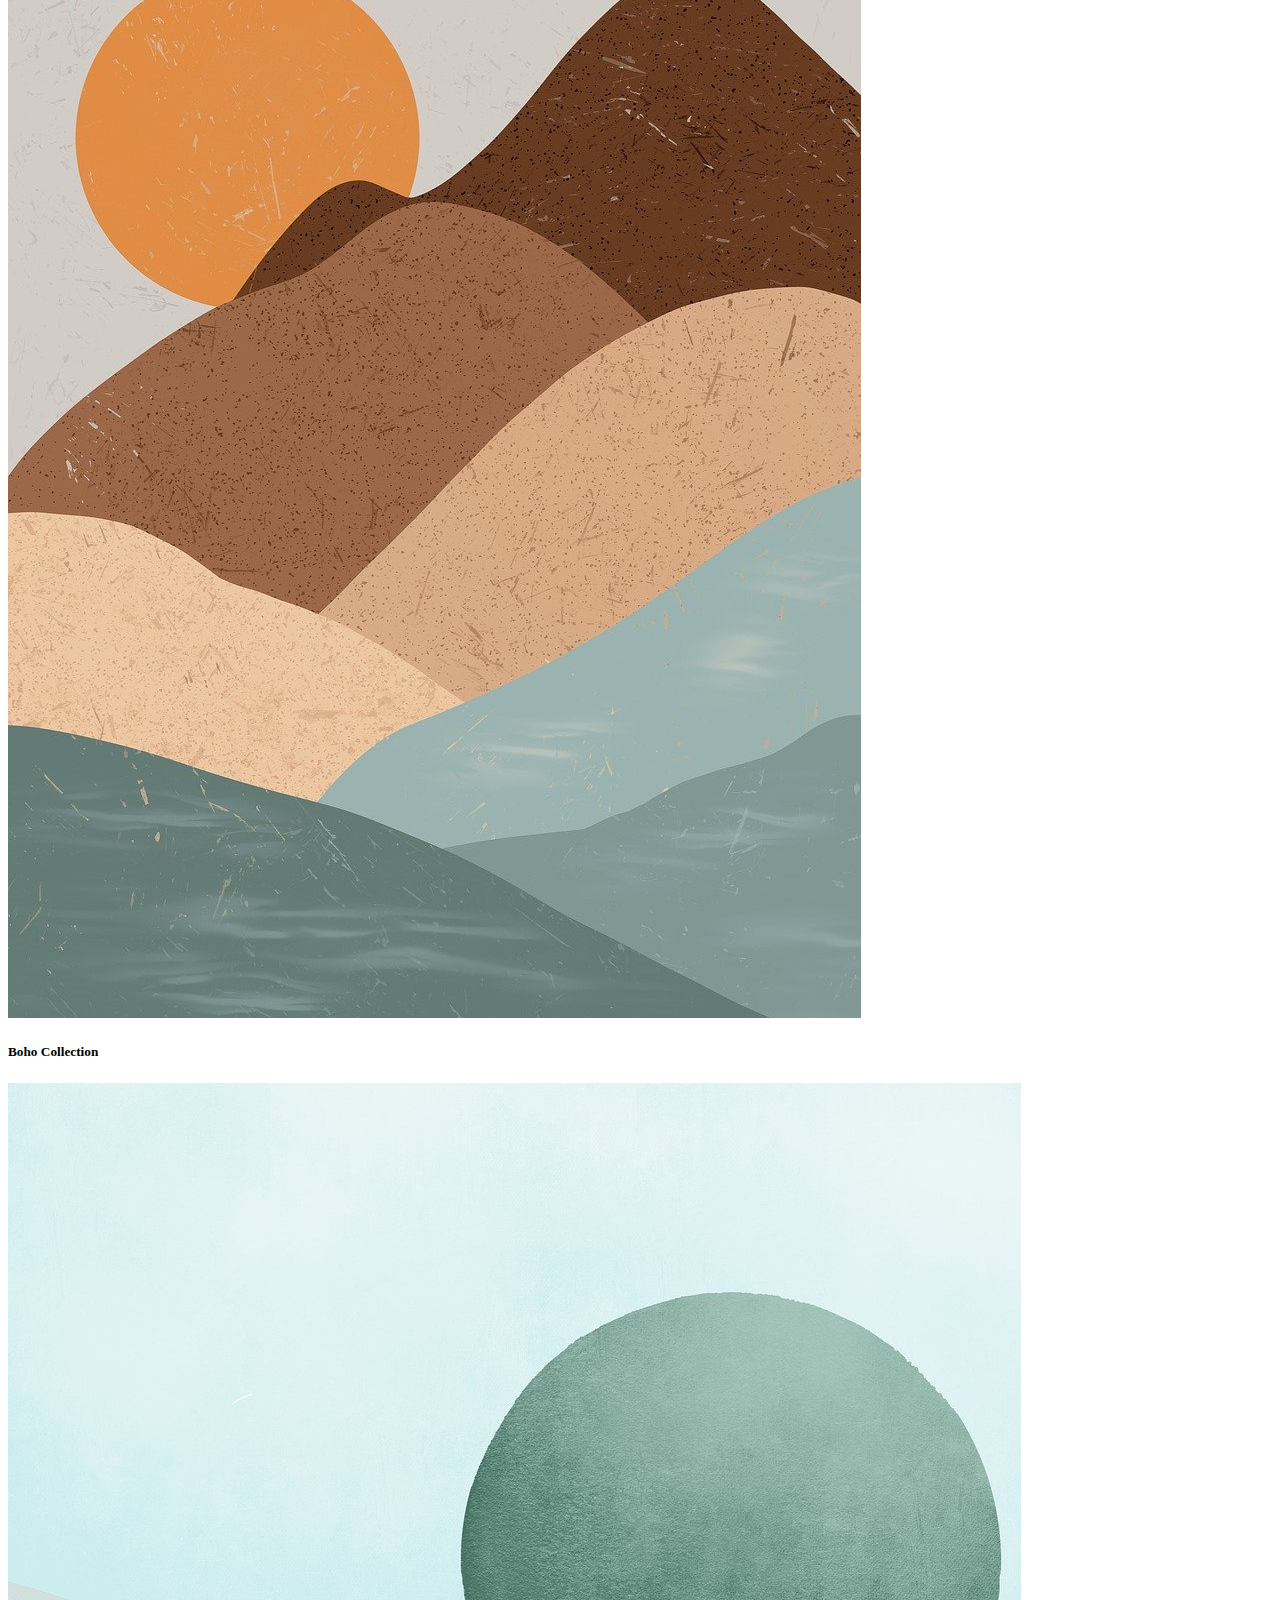
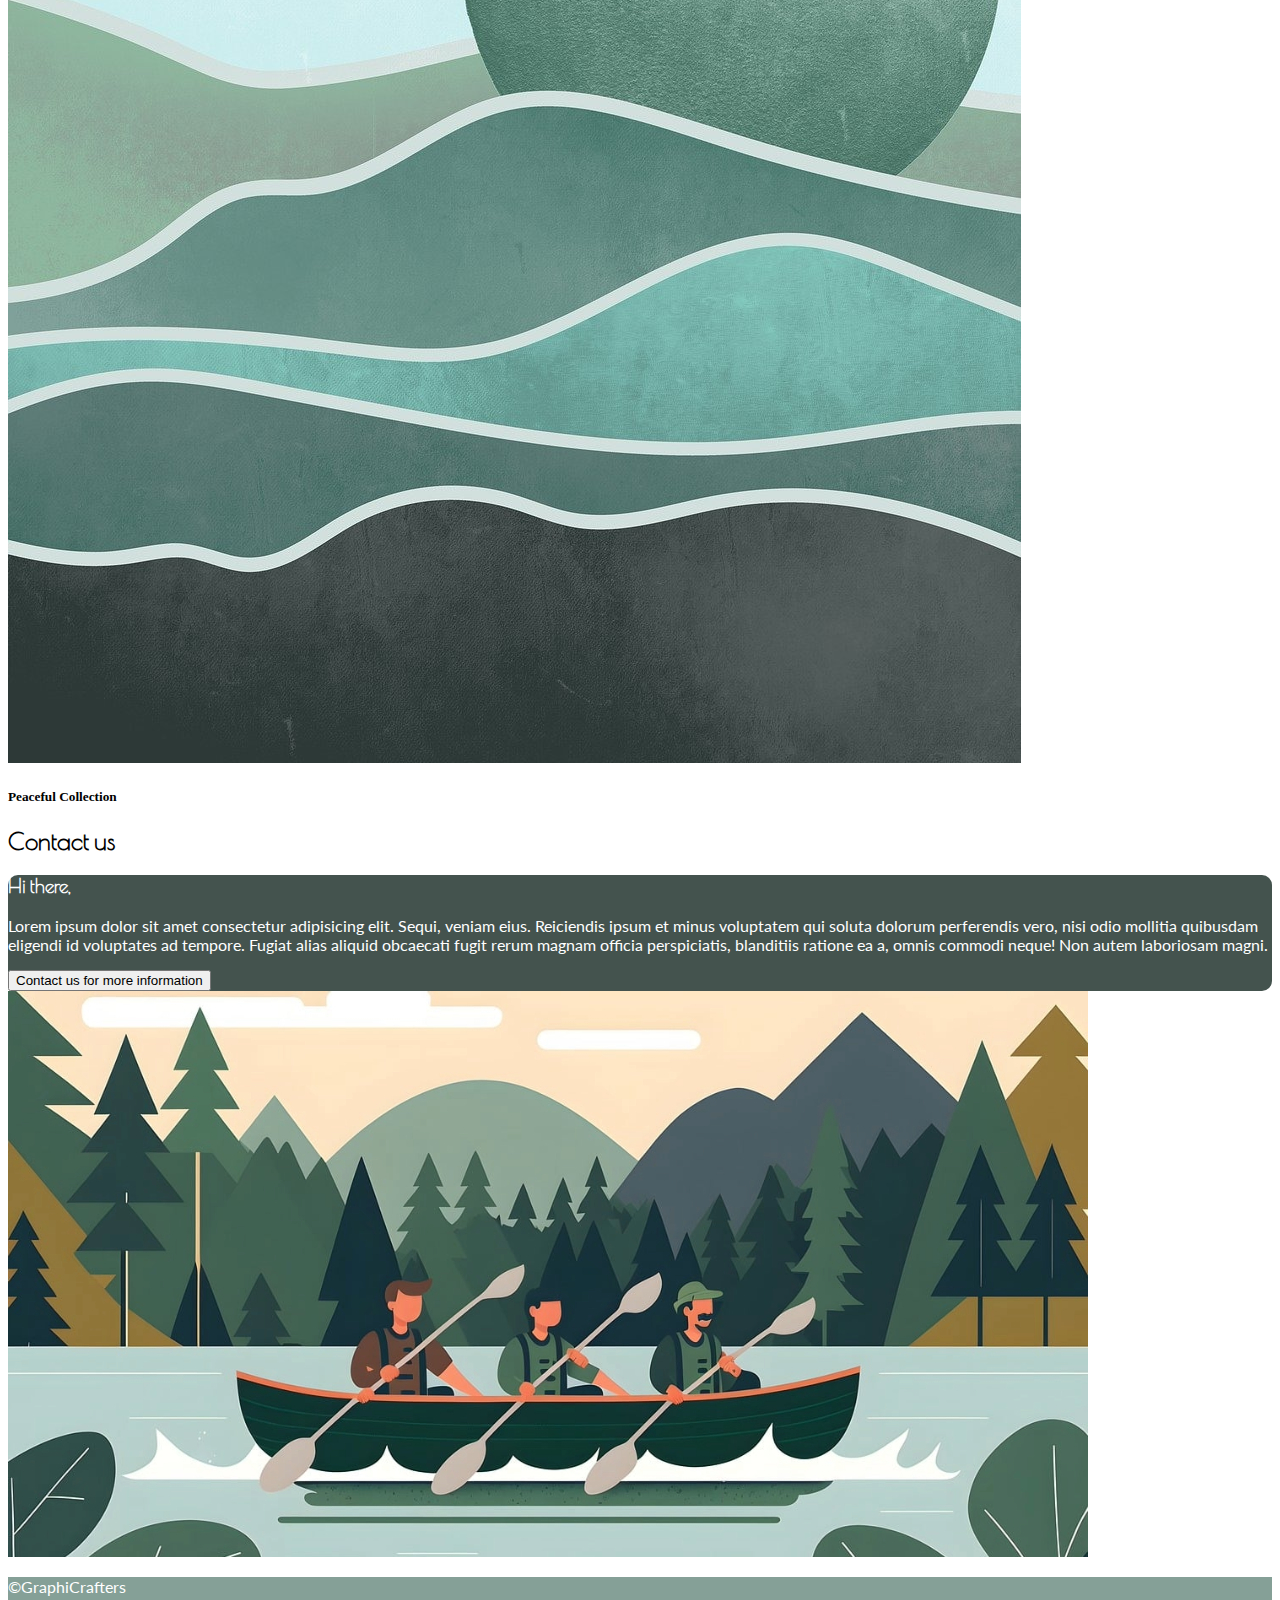
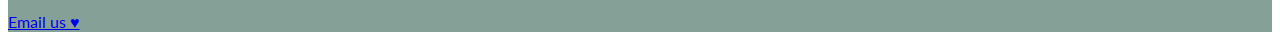
<file: Projekti/bootstrap/index.html>
<!doctype html>
<html lang="en">
  <head>
    <meta charset="utf-8">
    <meta name="viewport" content="width=device-width, initial-scale=1">
    <title>Bootstrap-tehtävä</title>
    <link href="https://cdn.jsdelivr.net/npm/bootstrap@5.3.2/dist/css/bootstrap.min.css" rel="stylesheet" integrity="sha384-T3c6CoIi6uLrA9TneNEoa7RxnatzjcDSCmG1MXxSR1GAsXEV/Dwwykc2MPK8M2HN" crossorigin="anonymous">
    <link rel="stylesheet" href="style.css">

    <link rel="preconnect" href="https://fonts.googleapis.com">
    <link rel="preconnect" href="https://fonts.gstatic.com" crossorigin>
    <link href="https://fonts.googleapis.com/css2?family=Lato:wght@300&family=Poiret+One&display=swap" rel="stylesheet">

    </head>
  <body>
    
<!-- Navbar-->

<nav class="navbar navbar-expand-lg bg-body-tertiary">
    <div class="container-fluid">
      <a class="navbar-brand" href="#">GraphiCrafters</a>
      <button class="navbar-toggler" type="button" data-bs-toggle="collapse" data-bs-target="#navbarNav" aria-controls="navbarNav" aria-expanded="false" aria-label="Toggle navigation">
        <span class="navbar-toggler-icon"></span>
      </button>
      <div class="collapse navbar-collapse" id="navbarNav">
        <ul class="navbar-nav">
          <li class="nav-item">
            <a class="nav-link active" aria-current="page" href="#team">Team</a>
          </li>
          <li class="nav-item">
            <a class="nav-link" href="#graphics">Grapich models</a>
          </li>
          <li class="nav-item">
            <a class="nav-link" href="#pricing">Pricing</a>
          </li>
          <li class="nav-item">
            <a class="nav-link" href="#contact">Contact</a>
          </li>
        </ul>
      </div>
    </div>
  </nav>

<!--Carousel-->

<div id="carouselExampleIndicators" class="carousel slide">
    <div class="carousel-indicators">
      <button type="button" data-bs-target="#carouselExampleIndicators" data-bs-slide-to="0" class="active" aria-current="true" aria-label="Slide 1"></button>
      <button type="button" data-bs-target="#carouselExampleIndicators" data-bs-slide-to="1" aria-label="Slide 2"></button>
      <button type="button" data-bs-target="#carouselExampleIndicators" data-bs-slide-to="2" aria-label="Slide 3"></button>
      <button type="button" data-bs-target="#carouselExampleIndicators" data-bs-slide-to="3" aria-label="Slide 4"></button>
    </div>
    <div class="carousel-inner">
      <div class="carousel-item active">
        <img src="1.jpg" class="d-block w-100" alt="...">
      </div>
      <div class="carousel-item">
        <img src="2.jpg" class="d-block w-100" alt="...">
      </div>
      <div class="carousel-item">
        <img src="3.jpg" class="d-block w-100" alt="...">
      </div>
      <div class="carousel-item">
        <img src="4.jpg" class="d-block w-100" alt="...">
      </div>
    </div>
    <button class="carousel-control-prev" type="button" data-bs-target="#carouselExampleIndicators" data-bs-slide="prev">
      <span class="carousel-control-prev-icon" aria-hidden="true"></span>
      <span class="visually-hidden">Previous</span>
    </button>
    <button class="carousel-control-next" type="button" data-bs-target="#carouselExampleIndicators" data-bs-slide="next">
      <span class="carousel-control-next-icon" aria-hidden="true"></span>
      <span class="visually-hidden">Next</span>
    </button>
  </div>

  <!--Main container-->
  <div class="container">
    <h1 class="text-center p-5 mb-5 mt-5">Buy custom graphics from GraphiCrafters!</h1>

    <!--Eka teksti osuus-->
    <div id="ekateksti" class="w-100 p-5 mb-5">
        <h3>Have you ever?</h3>
        <p>Lorem ipsum dolor sit amet consectetur adipisicing elit. Sequi, veniam eius. Reiciendis ipsum et minus voluptatem qui soluta dolorum perferendis vero, nisi odio mollitia quibusdam eligendi id voluptates ad tempore. Fugiat alias aliquid obcaecati fugit rerum magnam officia perspiciatis, blanditiis ratione ea a, omnis commodi neque! Non autem laboriosam magni.</p>
        <button type="button" class="btn btn-dark btn-lg">Get Graphics</button>
    </div>
  
    <!--Team-->
    <h2 id="team" class=" p-5 mt-5 mb-5 text-center">Get to know our Team</h2>

    <div class="row">
        <div class="col">
            <!--card 1-->
            <div class="card">
                <img src="man-2425121_640.jpg" class="card-img-top" alt="team">
                <div class="card-body">
                  <h5 class="card-title">Team</h5>
                  <p class="card-text">Lorem ipsum dolor sit amet consectetur adipisicing elit. Corrupti eaque ipsum enim sit sequi, error omnis, aperiam perferendis porro vero repudiandae, quas ab est at maiores. Debitis doloribus a quod.</p>
                  <a href="#" class="btn btn-dark">Get to know us Crafters</a>
                </div>
              </div>
        </div>
        <div class="col">
            <!--card 2-->
            <div class="card">
                <img src="woman-1867093_640.jpg" class="card-img-top" alt="woman">
                <div class="card-body">
                  <h5 class="card-title">CEO Lauretta Lalabeans</h5>
                  <p class="card-text">Lorem ipsum dolor sit amet consectetur adipisicing elit. Corrupti eaque ipsum enim sit sequi, error omnis, aperiam perferendis porro vero repudiandae, quas ab est at maiores. Debitis doloribus a quod.</p>
                  <a href="#" class="btn btn-dark">Our Goals and Dreams</a>
                </div>
              </div>
        </div>
        <div class="col">
            <!--card 3-->
            <div class="card">
                <img src="man-3803551_640.jpg" class="card-img-top" alt="man">
                <div class="card-body">
                  <h5 class="card-title">Founder Mark Mamabeans</h5>
                  <p class="card-text">Lorem ipsum dolor sit amet consectetur adipisicing elit. Corrupti eaque ipsum enim sit sequi, error omnis, aperiam perferendis porro vero repudiandae, quas ab est at maiores.</p>
                  <a href="#" class="btn btn-dark">Where it all began</a>
                </div>
              </div>
        </div>
    </div>

    <!--Neliö osuus-->
    <h2 id="pricing" class="fs-1 p-5 mt-5 mb-5 text-center">Place a Graphic Order</h2>
    <div>
        <div  class="row">
            <div  class="col-6">
                <div id="ekaneliö" class=" p-5 mt-5 mb-5">
                    <h2>Prices</h2>
                    <ul class="list-group">
                        <li class="list-group-item">Single Design / Starting from 50e</li>
                        <li class="list-group-item">Website Design / Starting from 1000e</li>
                        <li class="list-group-item">Brand Package / Starting from 50e per hour</li>
                        <li class="list-group-item">Catalogue / Starting from 50e per hour</li>
                        <li class="list-group-item">Murals / Starting from 1000e</li>
                      </ul>
                </div>
            </div>
            <div  class="col-6">
                <div id="tokaneliö" class=" text-white p-5 mt-5 mb-5">
                    <h2>Quarantee</h2>
                    <p>Lorem, ipsum dolor sit amet consectetur adipisicing elit. Impedit iste, voluptatibus  ipsam! Totam officiis, sunt fugit unde ratione, minus at a nostrum consectetur eligendi animi sapiente quas excepturi commodi ex placeat eum.</p>
                    <p>Lorem ipsum dolor sit amet consectetur adipisicing elit. Nulla voluptatibus in officia vel impedit facilis voluptates animi ullam, ipsam odit!</p>
                </div>
            </div>
            <div  class="col-6">
                <div id="kolmasneliö" class="text-white p-5 mt-2 mb-5">
                    <h2>Models</h2>
                    <p>Lorem, ipsum dolor sit amet consectetur adipisicing elit. Impedit iste, voluptatibus deserunt facere dolorem expedita perspiciatis, eius velit rem dignissimos rerum perferendis aliquid architecto aperiam eum non ipsam! Totam officiis, itaque voluptate sunt fugit unde ratione, minus at a nostrum consectetur eligendi animi sapiente quas excepturi commodi ex placeat eum.</p>
                </div>
            </div>
            <div class="col-6">
                <div id="neljäsneliö" class=" p-5 mt-2 mb-5">
                    <h2>Custom to your needs</h2>
                    <p>Lorem, ipsum dolor sit amet consectetur adipisicing elit. Impedit iste, voluptatibus deserunt facere dolorem expedita perspiciatis, eius velit rem dignissimos rerum perferendis aliquid architecto aperiam eum non ipsam! Totam officiis, itaque voluptate sunt fugit unde ratione, minus at a nostrum consectetur eligendi animi sapiente quas excepturi commodi ex placeat eum.</p>
                </div>
            </div>
        </div>
    </div>

    <!--Kuva rivi osuus-->
    <div id="graphics" class="row mt-5">
        <div class="col">
            <!--card 1-->
            <div class="card">
                <img src="abstract-rainbow-7251810_1280.jpg" class="card-img-top" alt="team">
                <div class="card-body">
                  <h5 class="card-title">Modern Collection</h5>
                  
                </div>
              </div>
        </div>
        <div class="col">
            <!--card 2-->
            <div class="card">
                <img src="apdjcn.jpg" class="card-img-top" alt="woman">
                <div class="card-body">
                  <h5 class="card-title">Earthy Collection</h5>
                  
                </div>
              </div>
        </div>
        <div class="col">
            <!--card 3-->
            <div class="card">
                <img src="boho-art-6654957_1280.jpg" class="card-img-top" alt="boho">
                <div class="card-body">
                  <h5 class="card-title">Boho Collection</h5>
                  
                </div>
              </div>
        </div>
        <div class="col">
            <!--card 4-->
            <div class="card">
                <img src="mountains-7409870_1280.jpg" class="card-img-top" alt="man">
                <div class="card-body">
                  <h5 class="card-title">Peaceful Collection</h5>
                  
                </div>
              </div>
        </div>
    </div>

    <!--Contact osuus-->
    <h2 class="fs-1 p-5 mt-5 mb-5 text-center">Contact us</h2>
    <div id="contact" class="w-100 p-5 mb-5">
        <h3>Hi there,</h3>
        <p>Lorem ipsum dolor sit amet consectetur adipisicing elit. Sequi, veniam eius. Reiciendis ipsum et minus voluptatem qui soluta dolorum perferendis vero, nisi odio mollitia quibusdam eligendi id voluptates ad tempore. Fugiat alias aliquid obcaecati fugit rerum magnam officia perspiciatis, blanditiis ratione ea a, omnis commodi neque! Non autem laboriosam magni.</p>
        <button type="button" class="btn btn-dark btn-lg"><a href="team@graphicrafters.com"></a>Contact us for more information</button>
    </div>

    <!--Isokuva-->
    
    <img src="teamwork-7804129_1280 (1).jpg" alt="jee" class="w-100 mb-5">

</div>
<!--end of .container-->

    <!--Footer-->
    <footer class="mt-5 p-5 text-center">
        <p>&copy;GraphiCrafters</p>
        <p><a href="team@graphicrafters.com" class="text-white ">Email us &hearts;</a></p>
        
    </footer>

 

    <script src="https://cdn.jsdelivr.net/npm/bootstrap@5.3.2/dist/js/bootstrap.bundle.min.js" integrity="sha384-C6RzsynM9kWDrMNeT87bh95OGNyZPhcTNXj1NW7RuBCsyN/o0jlpcV8Qyq46cDfL" crossorigin="anonymous"></script>
  </body>
</html>
</file>
<file: style.css>
h1 {
    color: orange;
    text-align: center;
}

p {
    font-size:130%;
}
</file>
<file: Bootstrap ja projekti/Style.css>
body{background: rgb(213, 242, 251);}


header{

    background: rgb(4, 57, 57); text-align: center;
    padding: 30px 50px;
    width: fit-content;
	margin: 20px auto;
    border-radius: 8px;
}

h1{
    color: white;

}
h2{
   
    padding: 10px 30px;
    background-color: rgb(234, 148, 192);
    color: white;
    width: fit-content;
    border-radius: 8px;
    margin: 20px auto;
}

.col-md-3{

    background: beige;
    width: fit-content;
    border-radius: 8px;
    margin: 20px auto;
    padding: 30px;
    border-right: 2px solid rgb(184, 184, 168);
	border-bottom: 2px solid rgb(138, 138, 125);
}

.col-md-6 {

    background: rgba(255, 255, 255, 0.661);
    border-radius: 8px;
    
}
img {
    max-width: 100%;
    margin-bottom: 30px;
    
}

.hinnasto{

margin: 40px ;
}
</file>
<file: desing-tehtava-versio-2/style.css>
/*----------------------------*/
 /*                            */
 /*  EDIT THIS FILE TO APPLY   */
 /*  YOUR DESIRED STYLE!       */
 /*                            */
 /*----------------------------*/



/*--------- BACKGROUND ---------------------*/

html { 
	/*koko sivun tausta on valkoinen.
	Muuta haluamaksesi*/
	background: white; 
	font-family: 'Quattrocento', serif;

	/*Jos määrität html-tagissa fontteja, 
	taustavärejä tai tekstin värejä,
	samat määritykset tulevat kaikkiin sisällä oleviin
	elementteihin. Näin voit määrittää esim. koko sivun 
	fontit, värit ym. ja sitten muuttaa haluamissasi
	elementeissä tyylin toiseksi.*/


}

h1 {
	background: mistyrose; 
	
	border-radius: 5px;
	font-family: 'Playfair Display', serif;
	font-size: 40px; color: rgb(74, 1, 12);
	font-weight: 800; font-style: italic;
	padding: 10px 30px;
	width: fit-content;
	margin: 20px auto;
	
}

h2, h3, h4, h5, h6
{
	font-family: 'Playfair Display', serif;
	color: rgb(82, 5, 5);
	text-align: center;
	margin-bottom: 15px;
	margin-top: 0px;
}

body { 
	
	/*Kaiken sisällön ympärillä on body. 
	Voit muuttaa myös bodyn taustaväriä tai
	esim. lisätä paddingin, jotta elementit eivät 
	olisi reunassa kiinni.*/
	
	/*Tällä koodilla voit tehdä niin, että yli 900px
	leveässä näytössä body-tagi jää vain 900px leveäksi,
	ja reunoille jää tyhjää. Voit muuttaa tätä miten haluat.*/
	max-width: 900px;
	margin: auto; /*tämä keskittää body-tagin sivusuunnassa*/
background-color:white;
}

/*--------- HEADER ---------------------*/

/*Header text on top of the menu*/
header { 
	/*Pääotsikko*/

	/*Täällä kannattaa muokata background-, color- 
	font-size- ja font-family-arvoja.*/

	/*Laita myös ja marginaalit paddingit paremmin, 
	niin näyttää tyylikkäämmältä */

	/*Voit halutessasi myös esim. keskittää otsikon (text-align: center;)*/

	text-align: center;
	background-color: white;

}

/*--------- MAIN MENU ---------------------*/

/*Menu*/
#main-menu { 
	
	list-style-type: none; 

display: flex;
flex-wrap: wrap;
justify-content: center;
	/*Voit tehdä tästä flexboxin, 
	niin valikon napit menevät vierekkäin*/

	/*Laita tässä ja marginaalit paddingit paremmin, 
	niin näyttää tyylikkäämmältä */
	
	/*Voi muokata täällä myös background-, color-arvoja.*/
		
}

/*Menu item*/
#main-menu li {
	/*Laita tässä ja marginaalit paddingit paremmin, 
	niin näyttää tyylikkäämmältä */

	/*Voi muokata täällä myös background-, color-arvoja.*/
margin: 6px;
}

/*Link in menu item*/
#main-menu a { 
	background: rgb(88, 1, 1);
	padding: 5px;
	border-radius: 5px;
	color: white;

	text-decoration: none; /*poistaa linkin alleviivauksen*/

	/*Voi muokata täällä myös background-, color- 
	font-size- ja font-family-arvoja.*/

}

/*Menu item when mouse over*/
#main-menu a:hover { 
	
	/*Tässä määritellään, miltä valikon linkki näyttää, 
	kun kursori on sen päällä. Muuta paremmaksi */
	color: rgb(0, 0, 0); 
	background: rgb(158, 2, 31); 
}

/*------- ARTICLE BUTTONS -------------------*/
/*Button in end of each article*/
.button { 
	/*saatat haluta tehdä napista aika samanlaisen
	kuin valikkolinkit, mutta toisenlainenkin 
	voi olla ihan tyylikäs*/

	/*Voi muokata täällä myös background-, color- 
	font-size- ja font-family-arvoja.*/
	
	/*Tämä on a-elementti, ja se on oletuksena 
		display: inline; 
	Siksi sen kokoa tai paikkaa ym. ei voi muuttaa.
	Jotta nappia on helpompi käsitellä, voi muuttaa sen 
		display: block;
		
	Ymmärtääksesi paremmin mitä on block ja inline ym., 
	katso tämä video: https://www.youtube.com/watch?v=9T8uxp5hQ60	
	*/

	/*Tällä koodilla saat fancyn varjon :) 
		box-shadow: 0px 2px 10px rgba(0,0,0,50%); 
	*/
background: rgb(88, 1, 1);
padding: 7px;
border-radius: 5px;
color: white;
box-shadow: 0px 2px 10px rgba(0,0,0,50%); 
position: absolute;
bottom: 21px;

}

/*Button when mouse over*/
.button:hover { 
	/*Tässä määritellään, nappi näyttää, 
	kun kursori on sen päällä. Muuta paremmaksi */
	color: rgb(0, 0, 0); 
	background: rgb(158, 2, 31); 

	
	/*Voit halutessasi laittaa vaikka koko 
	artikkelin muuttumaan jotenkin hiukan, 
	kun sen päällä on kursori.. :) */
}


/*--------- ARTICLES ---------------------*/

/*Artikkeleiden ympärillä*/
main {
	/*Kaikki "artikkelit" ovat main-tagin sisällä.
	Jos pidät tämän flexboxina, artikkelit menevät
	vierekkäin leveässä näytössä. 
	ja sitten artikkeleihin (ks. alla) esim. ,
	jolloin artikkelit asettuvat vierekkäin.*/
	
	display: flex; flex-wrap:wrap; justify-content: center;
	background-color: mistyrose;
	border-radius: 5px;
}

/*Frame of each "article"*/
article {
	
	margin: 15px;
	max-width: 300px;
	position: relative;
padding: 20px;
	border-right: 2px solid rgba(116, 15, 15, 0.747);
	border-bottom: 2px solid rgba(116, 15, 15, 0.747);
	border-radius: 8px;
	background-color: rgb(255, 255, 255);
	/*Jos main on flexbox, 
	tämä tekee sen, että "artikkelit" mahtuvat vierekkäin.*/
	
	/*Yksittäisen artikkelin tausta:
	Saatat haluta  muokata täällä background-, color- 
	sekä font-size- ja font-family-arvoja.*/

	/*Tärkeää: Laita tässä marginaalit ja paddingit paremmin, 
	niin näyttää tyylikkäämmältä! Teksti, kuva ym. ei saa olla 
	reunaan asti, vaan reunassa pitää olla marginaali (teknisesti
	margin tai padding).*/

}



/*article title*/
article h2 { 

	/*Yksittäisen artikkelin otsikko*/

	/*Kannattaa muokata täällä background-, color- 
	font-size- ja font-family-arvoja.*/

	/*Saatat haluta muokata täällä myös 
	background-, color-, margin- ja padding-
	font-size- ja font-family-arvoja.*/


}

/*article text*/
article p { 
	/*Artikkelin pienempi teksti*/

	/*Saatat haluta muokata täällä 
	background-, color-, margin- ja padding-
	font-size- ja font-family-arvoja.*/

margin-bottom: 70px;
text-align: center;
border-radius: 5px;


}

/* "Images" */
.article-image { 
    max-width: 100%; /*Tämä tekee sen, että kuva ei mene yli reunasta.*/
margin-top: 10px; margin-bottom: 10px; 
border-radius: 5px;
	/*Kuva voi olla koko artikkelin levyinen tai pienempi. 
	Esim. alla olevalla kuvasta tulisi pienempi (=50%)
	ja teksti kiertää kuvaa (=float):
		width: 50%;
		min-width: 150px;
		float: left; 
	*/
}

/*-------- FOOTER ---------------*/

footer {
	/*Kannattaa laittaa footeriin vähintään padding 
	ja ehkä eri taustaväri, jotta se erottuu hiukan.*/
	
}

#main-menu { color: black;}
</file>
<file: galleria/css/main.css>
html {
    color: #222;
    font-size: 1em;
    line-height: 1.4;
}

::-moz-selection {
    background: #b3d4fc;
    text-shadow: none;
}

::selection {
    background: #b3d4fc;
    text-shadow: none;
}

hr {
    display: block;
    height: 1px;
    border: 0;
    border-top: 1px solid #ccc;
    margin: 1em 0;
    padding: 0;
}

audio,
canvas,
iframe,
img,
svg,
video {
    vertical-align: middle;
}

fieldset {
    border: 0;
    margin: 0;
    padding: 0;
}

textarea {
    resize: vertical;
}

.browserupgrade {
    margin: 0.2em 0;
    background: #ccc;
    color: #000;
    padding: 0.2em 0;
}


/* ==========================================================================
   custom styles
   ========================================================================== */

.primary-color {
    background-color: #717171;
}

.secondary-color {
    background-color: #4f6528;
}

.default {
    background-color: #2a2e89;
	color: #fff;

}

.alert {
    background-color: #c60f13;
}

header {
    background-image: url("../img/lines.jpg");
}

header h1 {
	margin: 0;
    font-size: 2em;
    position: absolute;
    top: 0;
    line-height: 100px;
    padding: 0 4em;
    color: #e9e9e9;
}




/* ==========================================================================
   Media Queries
   ========================================================================== */

@media only screen and (min-width: 35em) {
    body {
        max-width: 60em;
        margin: auto;
    }

}

@media print,
       (-o-min-device-pixel-ratio: 5/4),
       (-webkit-min-device-pixel-ratio: 1.25),
       (min-resolution: 120dpi) {

}

/* ==========================================================================
   Helper classes
   ========================================================================== */

.hidden {
    display: none !important;
    visibility: hidden;
}

.visuallyhidden {
    border: 0;
    clip: rect(0 0 0 0);
    height: 1px;
    margin: -1px;
    overflow: hidden;
    padding: 0;
    position: absolute;
    width: 1px;
}

.visuallyhidden.focusable:active,
.visuallyhidden.focusable:focus {
    clip: auto;
    height: auto;
    margin: 0;
    overflow: visible;
    position: static;
    width: auto;
}

.invisible {
    visibility: hidden;
}

.clearfix:before,
.clearfix:after {
    content: " ";
    display: table;
}

.clearfix:after {
    clear: both;
}

.clearfix {
    *zoom: 1;
}

/* ==========================================================================
   Print styles
   ========================================================================== */

@media print {
    *,
    *:before,
    *:after {
        background: transparent !important;
        color: #000 !important;
        box-shadow: none !important;
        text-shadow: none !important;
    }

    a,
    a:visited {
        text-decoration: underline;
    }

    a[href]:after {
        content: " (" attr(href) ")";
    }

    abbr[title]:after {
        content: " (" attr(title) ")";
    }

    a[href^="#"]:after,
    a[href^="javascript:"]:after {
        content: "";
    }

    pre,
    blockquote {
        border: 1px solid #999;
        page-break-inside: avoid;
    }

    thead {
        display: table-header-group;
    }

    tr,
    img {
        page-break-inside: avoid;
    }

    img {
        max-width: 100% !important;
    }

    p,
    h2,
    h3 {
        orphans: 3;
        widows: 3;
    }

    h2,
    h3 {
        page-break-after: avoid;
    }
}

ul {
    list-style-type: none;
    display: flex; 
    flex-wrap: wrap;
  }

body  { display: flex; 
        flex-wrap: wrap;
}

figcaption {
 position: absolute;
top: 0;
left: 0px;
color: white;
background-color:rgba(0, 0, 0, 0.5);
width: 100%;

}

figure {
    position: relative;
    margin: 20px;
}

header {
    width: 100%;
}
main {
    width: 80%;
}
aside {width: 20%;}

@media only screen and (max-width: 800px) {
    aside {width: 80%;}
}
h3 {margin: 5px;}
</file>
<file: Omatverkkosivut/style.css>
h1 {
    color:rgb(2, 72, 2);
    text-align: center; font-size: 40;}


div{background-color: lightblue;}

.syssy{background-color: rgb(237, 158, 90); margin: 40;}

.kesäinen{background-color: rgb(248, 201, 208);}

#kursivoitu{
    background: none;
    font-family: cursive; font-size: small;}

footer {font-size: 24; border-color: black; background-color: aqua;}

aside {
    width: 20%;}

main {
    width: 80%;}

    #page-container { background-color: white;
        display: flex;
    flex-wrap: wrap;
    }
    section {text-align:right; width: 50%;}
</file>
<file: Projekti/tyyli.css>
body {
    font-family: 'Raleway', sans-serif;
    margin: 0;
    padding: 0;
    box-sizing: border-box;
}

header {
    background-color: #15172b;
    background-image: url(Cosy-Isolation-Illustration-tubikarts-2.png);
    background-size:cover ; /* Adjust to 'contain' if needed */
    background-position: center;
    height: 900px;
    color: #fff;
    padding: 20px;
    text-align: center;
    font-size: 220%;
    
}


h1 {
   
    font-family: 'Bitter', serif;
}

h2{
    color: rgb(192, 85, 24);
    font-family: 'Bitter', serif;
}
nav {
    background-color: rgb(172, 199, 224);
    font-family: 'Lucida Sans', 'Lucida Sans Regular', 'Lucida Grande', 'Lucida Sans Unicode', Geneva, Verdana, sans-serif;
    padding: 10px;
}

nav ul {
    list-style-type: none;
    margin: 0;
    padding: 0;
    text-align: center;
}

nav li {
    display: inline;
    margin-right: 20px;
    
}

nav a{
    color: black;
    text-decoration: none;
}
nav a:hover {

    color: rgb(250, 252, 252);
}

main {
    display: flex;
    flex-wrap: wrap;
}

section {
    width: 48%; /* Two sections per row with a small gap */
    margin: 1%; /* Adjust for a small gap between sections */
    box-sizing: border-box; /* Include padding and border in width calculation */
    background-color: #f4f4f4; /* Add a background color for better visibility */
    border-radius: 5px;
    padding: 15px;
    margin-bottom: 20px;
    box-shadow:  0.3em 0.3em 1em rgba(136, 135, 135, 0.6);
}

section img {
    max-width: 100%; /* Ensure images don't overflow their containers */
    height: auto; /* Maintain aspect ratio of images */
    display: block; /* Remove extra spacing below inline images */
    margin: 0 auto;
    margin-bottom: 40px;
}

.book-button{ 
    text-decoration: none;
    background: #c23d91;
    color:white;
    padding: 10px 20px;
    border-radius: 5px;
    margin-bottom: 50px;
    /* Selvitä miksi linkki tulee buttonin päälle */
}


.releaselinkki {
    text-decoration: none;
    color: #3498db;
    font-size: 120%;
    font-weight: 500;
}

.artist1{

    background-image: url(artists\ 1.png);
    background-size:cover ; /* Adjust to 'contain' if needed */
    background-position: center;
    text-align: center;
    margin: 10px auto;
    padding: 5px;
    width: 100%;
    height: 100px;
    border-radius: 5px;
    
}

.artist2{

    background-image: url(artist2.png);
    background-size:cover ; /* Adjust to 'contain' if needed */
    background-position: center;
    text-align: center; 
    margin: 10px auto;
    padding: 5px;
    width: 100%;
    height: 100px;
    border-radius: 5px;
    
}

.artist3{

    background-image: url(artist3.png);
    background-size:cover ; /* Adjust to 'contain' if needed */
    background-position: center;
    text-align: center;
    margin: 10px auto;
    padding: 5px;
    width: 100%;
    height: 100px;
    border-radius: 5px;
    
}

.artist4{

    background-image: url(latest.png);
    background-size:cover ; /* Adjust to 'contain' if needed */
    background-position: center;
    text-align: center;
    margin: 10px auto;
    padding: 5px;
    width: 100%;
    height: 100px;
    border-radius: 5px;
    
}

.artist5{

    background-image: url(artist5.png);
    background-size:cover ; /* Adjust to 'contain' if needed */
    background-position: center;
    text-align: center;
    margin: 10px auto;
    padding: 5px;
    width: 100%;
    height: 100px;
    border-radius: 5px;
    
}

.artist6{

    background-image: url(Dreams.png);
    background-size:cover ; /* Adjust to 'contain' if needed */
    background-position: center;
    text-align: center;
    margin: 10px auto;
    padding: 5px;
    width: 100%;
    height: 100px;
    border-radius: 5px;
    
}

.artist7{

    background-image: url(artist7.png);
    background-size:cover ; /* Adjust to 'contain' if needed */
    background-position: center;
    text-align: center;
    margin: 10px auto;
    padding: 5px;
    width: 100%;
    height: 100px;
    border-radius: 5px;
    
}

.artist8{

    background-image: url(artist8.png);
    background-size:cover ; /* Adjust to 'contain' if needed */
    background-position: center;
    text-align: center;
    margin: 10px auto;
    padding: 5px;
    width: 100%;
    height: 100px;
    border-radius: 5px;
    
}

.artist9{

    background-image: url(artist9.png);
    background-size:cover ; /* Adjust to 'contain' if needed */
    background-position: center;
    text-align: center;
    margin: 10px auto;
    padding: 5px;
    width: 100%;
    height: 100px;
    border-radius: 5px;
    
}

.artist10{

    background-image: url(artist10.png);
    background-size:cover ; /* Adjust to 'contain' if needed */
    background-position: center;
    text-align: center;
    margin: 10px auto;
    padding: 5px;
    width: 100%;
    height: 100px;
    border-radius: 5px;
    
}

.eventlinkki{

    text-decoration: none;
    color: #3498db;
    font-size: 120%;
    font-weight: 500;
}

.workshoplinkki{
    text-decoration: none;
    color: #3498db;
    font-size: 120%;
    font-weight: 500;
    margin: 40px;
    display: block;
}

p a {
    background: rgba(18, 21, 49, 0.788);
    color: #ffffff;
    text-decoration: none;
    padding: 2px;
    border-radius: 5px;
    font-size: 110%;
}

.donate-button{ 

    display: inline-block;
    padding: 10px 20px;
    font-size: 16px;
    font-weight: bold;
    text-align: center;
    text-decoration: none;
    background-color: #3498db; /* Change the background color as needed */
    color: #fff; /* Text color */
    border: none;
    border-radius: 5px;
    cursor: pointer;
    transition: background-color 0.3s ease;

}

#credit {
    text-decoration: none;
    color: black;
    font-size: 150%;
    margin-top: 5px;
}

footer {
    background-color: #15172b;
    color: #fff;
    padding: 10px;
    text-align: center;
    
}

aside {
    background-image:url(Cosy-Isolation-Illustration-tubikarts-2.png);
    background-size: 100%; /* Adjust to 'contain' if needed */
    background-position: top;
    background-repeat: no-repeat;
    font-family: 'Bitter', serif;
    font-size: 150%;
    padding: 10px;
    text-align: center;
    border-radius: 8px;
}

aside h2{

    color: black;
}
aside a {
    text-decoration: none;
    color: black;
    margin-left: 80px;
    margin-right: 80px;
    padding: 30px;
}

aside a:hover {

    color: rgb(250, 252, 252);
}



.social-media-links {
    margin-top: 10px;
}

.social-media-links h3 {
    margin-bottom: 5px;
    text-align: center;
   
}

.social-media-links ul {
    list-style: none; /* Remove list bullets */
    padding: 0px;
    display: flex;
    flex-wrap: wrap;
    justify-content: center; 

    
}

.social-media-links li {
    
    
}
</file>
<file: Projekti/bootstrap/style.css>
#ekateksti {

    background-color: rgb(68, 83, 78);
    border-radius: 10px;
    color: white;
}



#ekaneliö{
    background: rgb(215, 193, 182);
    border-radius: 10px;
}

.list-group{
    background: lightpink;
}

#tokaneliö{
    background: rgb(146, 126, 116);
    border-radius: 10px;
}

#kolmasneliö{
    background: rgb(146, 126, 116);
    border-radius: 10px;
}

#neljäsneliö{
    background: rgb(215, 193, 182);
    border-radius: 10px;
}

#contact{
   background: rgb(68, 83, 78);
   border-radius: 10px;
   color: white;
}

footer{
    background:rgb(133, 160, 151);
    color: white;
}

h1, h2, h3, h4 {

    font-family: 'Poiret One', sans-serif;

}

p{
    font-family: 'Lato', sans-serif;
}
</file>
